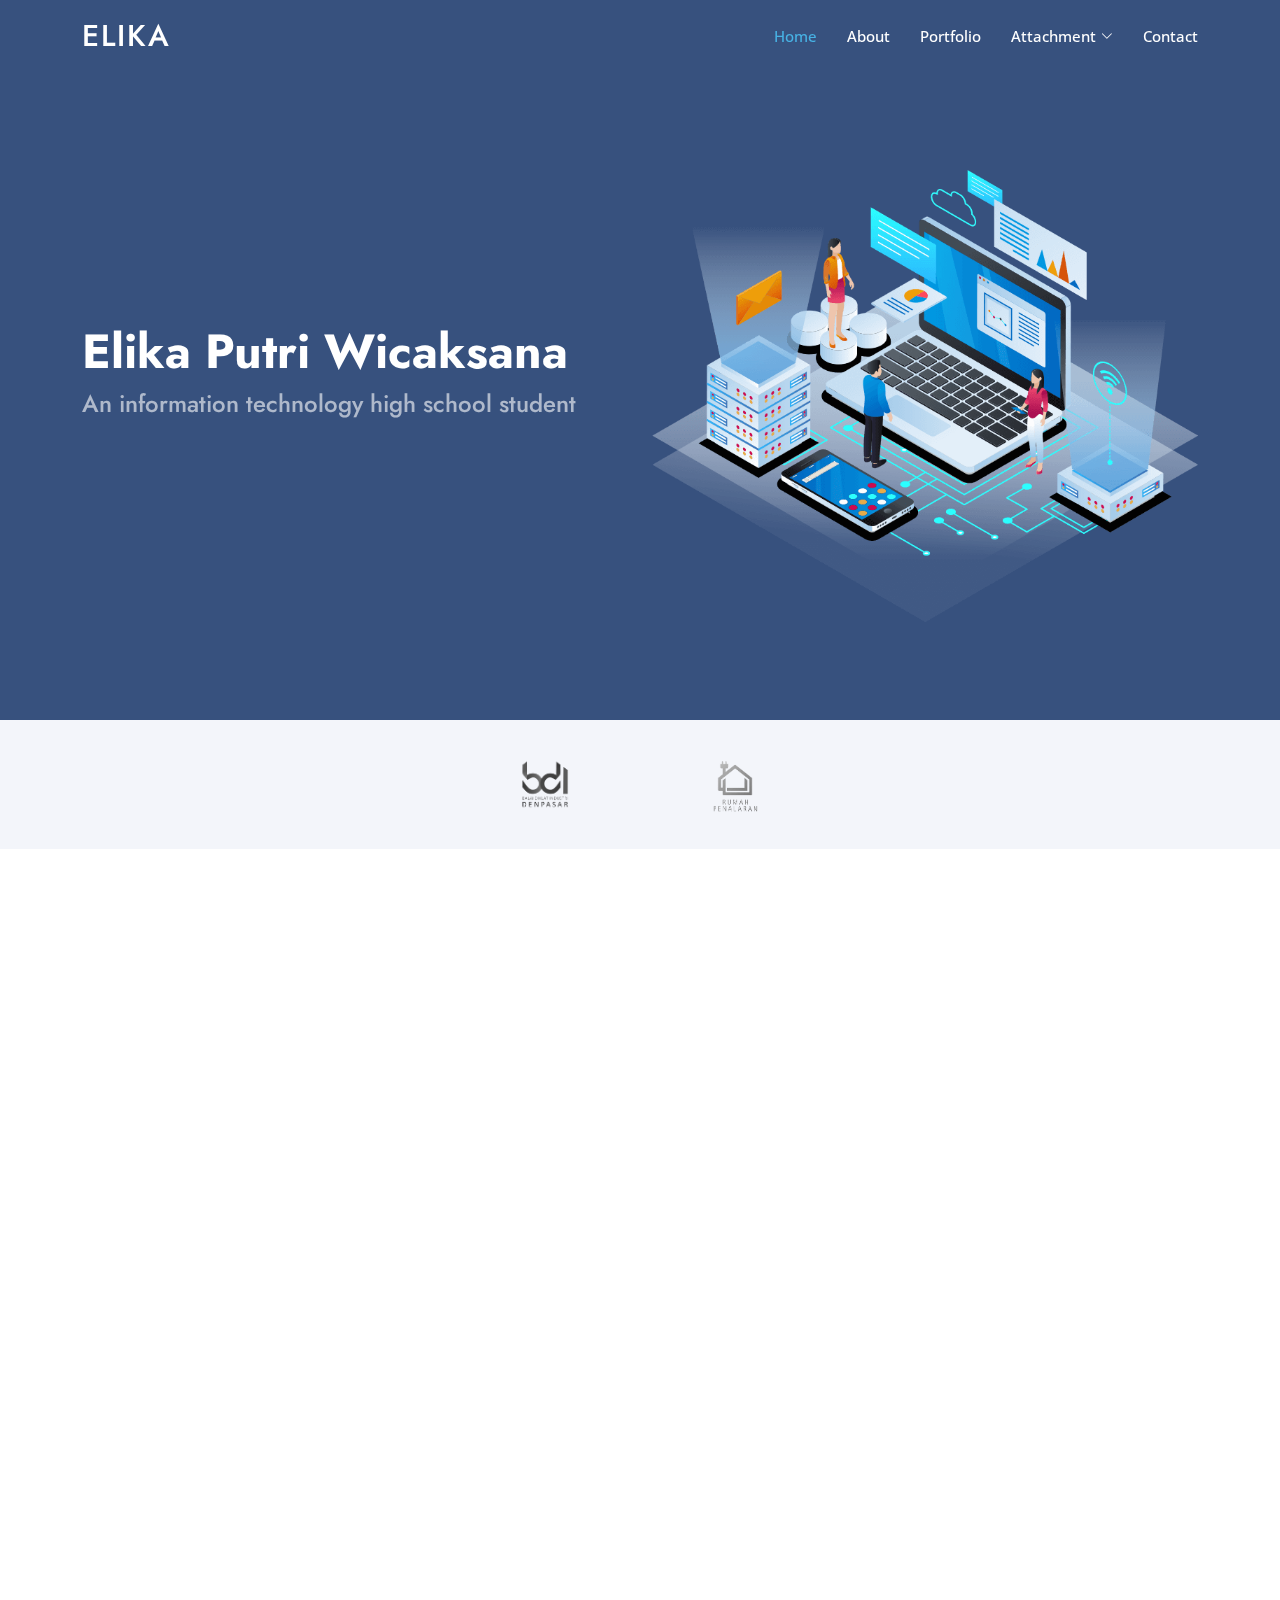
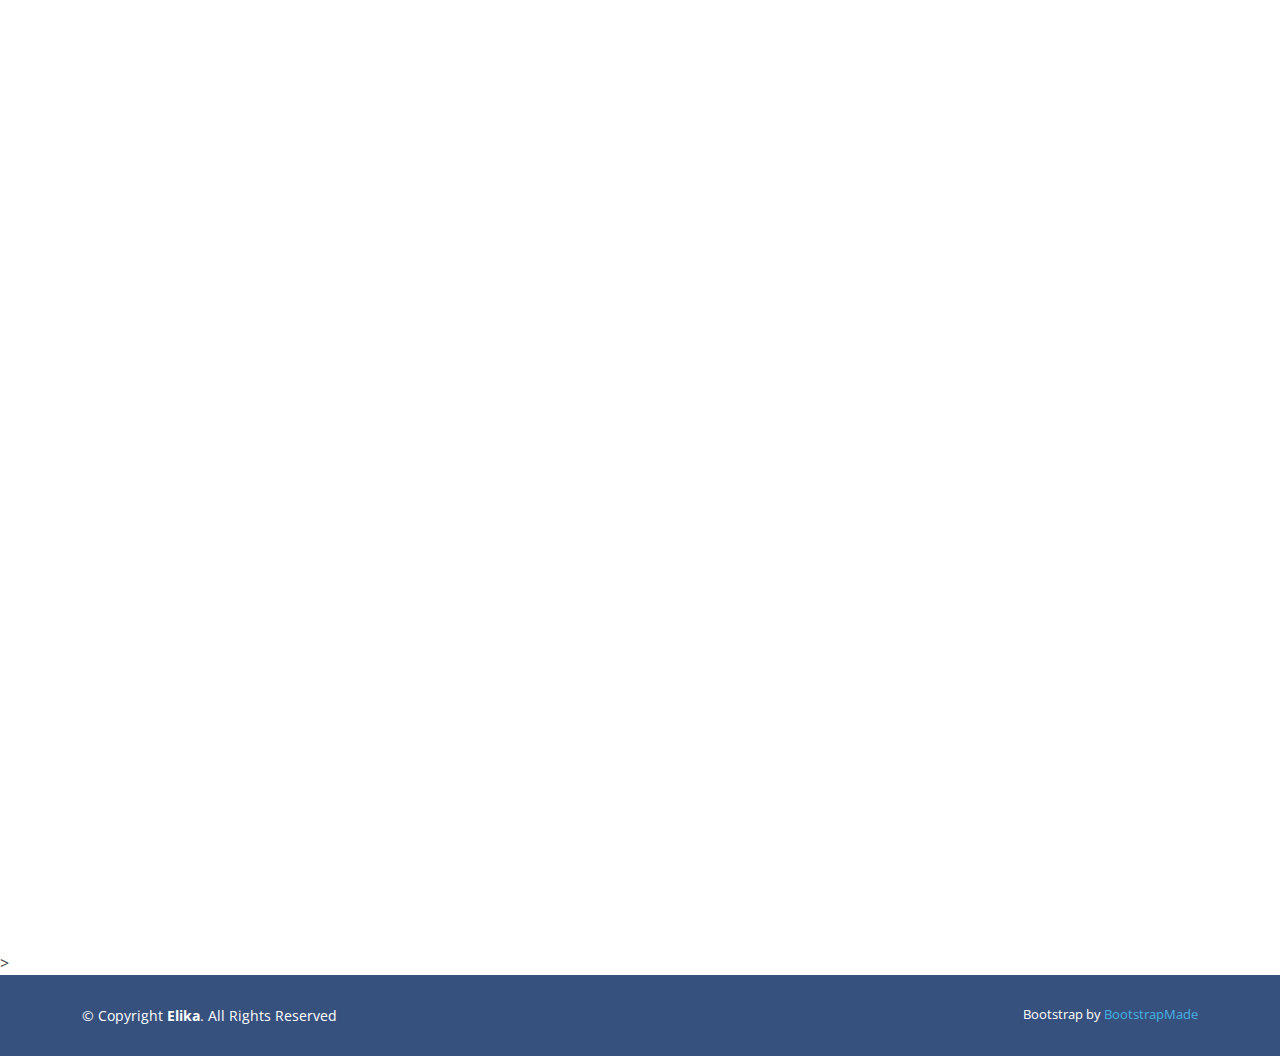
<file: index.html>
<!DOCTYPE html>
<html lang="en">
<head>
    <meta charset="utf-8">
    <meta content="width=device-width, initial-scale=1.0" name="viewport">

    <title>Presentasi Prakrin | Elika</title>
    <meta content="" name="description">
    <meta content="" name="keywords">

    <!-- Favicons -->
    <link href="Arsha/" rel="icon">
    <link href="Arsha/assets/img/apple-touch-icon.png" rel="apple-touch-icon">

    <!-- Google Fonts -->
    <link href="https://fonts.googleapis.com/css?family=Open+Sans:300,300i,400,400i,600,600i,700,700i|Jost:300,300i,400,400i,500,500i,600,600i,700,700i|Poppins:300,300i,400,400i,500,500i,600,600i,700,700i" rel="stylesheet">

    <!-- Vendor CSS Files -->
    <link href="Arsha/assets/vendor/aos/aos.css" rel="stylesheet">
    <link href="Arsha/assets/vendor/bootstrap/css/bootstrap.min.css" rel="stylesheet">
    <link href="Arsha/assets/vendor/bootstrap-icons/bootstrap-icons.css" rel="stylesheet">
    <link href="Arsha/assets/vendor/boxicons/css/boxicons.min.css" rel="stylesheet">
    <link href="Arsha/assets/vendor/glightbox/css/glightbox.min.css" rel="stylesheet">
    <link href="Arsha/assets/vendor/remixicon/remixicon.css" rel="stylesheet">
    <link href="Arsha/assets/vendor/swiper/swiper-bundle.min.css" rel="stylesheet">

    <!-- Template Main CSS File -->
    <link href="Arsha/assets/css/style.css" rel="stylesheet">
</head>
<body>
    <header id="header" class="fixed-top ">
        <div class="container d-flex align-items-center">
            <h1 class="logo me-auto"><a href="index.html">Elika</a></h1>
            <nav id="navbar" class="navbar">
                <ul>
                    <li><a class="nav-link scrollto active" href="#hero">Home</a></li>
                    <li><a class="nav-link scrollto" href="#about">About</a></li>
                    <li><a class="nav-link scrollto" href="#portfolio">Portfolio</a></li>
                    <li class="dropdown"><a href="#"><span>Attachment</span> <i class="bi bi-chevron-down"></i></a>
                    <ul>
                        <li><a href="jurnal.html">Jurnal</a></li>
                        <li><a href="absensi.html">Absensi</a></li>
                        <li><a href="nilai.html">Nilai Kompetensi</a></li>
                        <li><a href="surat.html">Surat Balasan</a></li>
                        <li><a href="bimbingan.html">Form Bimbingan</a></li>
                        <li><a href="sertifikat.html">Sertifikat</a></li>
                    </ul>
                    </li>
                    <li><a class="nav-link scrollto" href="#contact">Contact</a></li>
                </ul>
                <i class="bi bi-list mobile-nav-toggle"></i>
            </nav>
        </div>
    </header>
    <section id="hero" class="d-flex align-items-center">
        <div class="container">
            <div class="row">
                <div class="col-lg-6 d-flex flex-column justify-content-center pt-4 pt-lg-0 order-2 order-lg-1" data-aos="fade-up" data-aos-delay="200">
                    <h1>Elika Putri Wicaksana</h1>
                    <h2>An information technology high school student</h2>
                </div>
                <div class="col-lg-6 order-1 order-lg-2 hero-img" data-aos="zoom-in" data-aos-delay="200">
                    <img src="img/hero-img.png" class="img-fluid animated" alt="">
                </div>
            </div>
        </div>
    </section>
    <main id="main">
        <section id="clients" class="clients section-bg">
            <div class="container">
                <div class="row align-items-center justify-content-center" data-aos="zoom-in">
                    <div class="col-lg-2 col-md-4 col-6 d-flex align-items-center justify-content-center">
                        <img src="img/company/BDIDPS.png" class="img-fluid" alt="">
                    </div>
                    <div class="col-lg-2 col-md-4 col-6 d-flex align-items-center justify-content-center">
                        <img src="img/company/rumahpenalaran.png" class="img-fluid" alt="">
                    </div>
                </div>
            </div>
        </section>
        <section id="about" class="about">
            <div class="container" data-aos="fade-up">
                <div class="section-title">
                    <h2>Introduction</h2>
                </div>
                <div class="row content align-items-center justify-content-center team">
                    <div class="col-lg-7 col-md-6">
                        <div class="member d-flex align-items-start" data-aos="zoom-in" data-aos-delay="100">
                        <div class="pic"><img src="img/team/profile.jpg" class="img-fluid" alt=""></div>
                        <div class="member-info">
                            <h4>Elika Putri Wicaksana</h4>
                            <span>High School Student</span>
                            <p>Saya Elika dari kelas XI RPL 1 dengan NIS 5762. Website ini saya buat untuk kepentingan ujian prakrin yang dimana saya akan mempresentasikan mengenai laporan prakrin saya pada website ini.</p>
                        </div>
                        </div>
                    </div>
                </div>
            </div>
        </section>
        <section id="portfolio" class="portfolio">
            <div class="container" data-aos="fade-up">
                <div class="section-title">
                    <h2>Portfolio</h2>
                    <p>Project serta tugas yang dikerjakan selama masa prakrin di Rumah Penalaran</p>
                </div>
                <ul id="portfolio-flters" class="d-flex justify-content-center" data-aos="fade-up" data-aos-delay="100">
                    <li data-filter="*" class="filter-active">All</li>
                    <li data-filter=".filter-web">Website</li>
                    <li data-filter=".filter-app">WordPress</li>
                </ul>
                <div class="row portfolio-container" data-aos="fade-up" data-aos-delay="200">
                    <div class="col-lg-4 col-md-6 portfolio-item filter-app">
                        <div class="portfolio-img"><img src="img/portfolio/wp-karir.jpg" class="img-fluid" alt=""></div>
                        <div class="portfolio-info">
                            <h4>Website Career Rumah Penalaran</h4>
                            <p>WordPress</p>
                            <a href="img/portfolio/wp-karir.jpg" data-gallery="portfolioGallery" class="portfolio-lightbox preview-link" title="Website Career Rumah Penalaran"><i class="bx bx-plus"></i></a>
                            <a href="https://career.rumahpenalaran.com" target="_blank" class="details-link" title="More Details"><i class="bx bx-link"></i></a>
                        </div>
                    </div>
                    <div class="col-lg-4 col-md-6 portfolio-item filter-web">
                        <div class="portfolio-img"><img src="img/portfolio/web-blog.jpg" class="img-fluid" alt=""></div>
                        <div class="portfolio-info">
                            <h4>Website Blog Laravel</h4>
                            <p>Website</p>
                            <a href="img/portfolio/web-blog.jpg" data-gallery="portfolioGallery" class="portfolio-lightbox preview-link" title="Website Blog Laravel"><i class="bx bx-plus"></i></a>
                            <a href="#" class="details-link" title="More Details"><i class="bx bx-link"></i></a>
                        </div>
                    </div>
                    <div class="col-lg-4 col-md-6 portfolio-item filter-web">
                        <div class="portfolio-img"><img src="img/portfolio/web-pizza.jpg" class="img-fluid" alt=""></div>
                        <div class="portfolio-info">
                            <h4>Aplikasi Pemesanan Pizza</h4>
                            <p>Website</p>
                            <a href="img/portfolio/web-pizza.jpg" data-gallery="portfolioGallery" class="portfolio-lightbox preview-link" title="Aplikasi Pemesanan Pizza"><i class="bx bx-plus"></i></a>
                            <a href="https://elikawicaksana.github.io/pizza-application/" target="_blank" class="details-link" title="More Details"><i class="bx bx-link"></i></a>
                        </div>
                    </div>
                    <div class="col-lg-4 col-md-6 portfolio-item filter-app">
                        <div class="portfolio-img"><img src="img/portfolio/wp-xendit.jpg" class="img-fluid" alt=""></div>
                        <div class="portfolio-info">
                            <h4>Payment Gateaway Xendit</h4>
                            <p>WordPress</p>
                            <a href="img/portfolio/wp-xendit.jpg" data-gallery="portfolioGallery" class="portfolio-lightbox preview-link" title="Payment Gateaway Xendit"><i class="bx bx-plus"></i></a>
                            <a href="https://dashboard.xendit.co/home" target="_blank" class="details-link" title="More Details"><i class="bx bx-link"></i></a>
                        </div>
                    </div>
                </div>
            </div>
        </section>
        <section id="contact" class="contact">
            <div class="container" data-aos="fade-up">
                <div class="section-title">
                    <h2>Contact</h2>
                </div>
                <div class="row align-items-center justify-content-center">
                    <div class="col-lg-5 d-flex">
                        <div class="info">
                            <div class="address">
                                <i class="bi bi-geo-alt"></i>
                                <h4>Location:</h4>
                                <p>Denpasar Timur</p>
                            </div>
                            <div class="email">
                                <i class="bi bi-envelope"></i>
                                <h4>Email:</h4>
                                <p>elikaputri888@gmail.com</p>
                            </div>
                            <div class="phone">
                                <i class="bi bi-phone"></i>
                                <h4>Call:</h4>
                                <p>085776091830</p>
                            </div>
                        </div>
                    </div>
                </div>
            </div>
        </section>>
    </main>
    <footer id="footer">
        <div class="container footer-bottom clearfix">
        <div class="copyright">
            &copy; Copyright <strong><span>Elika</span></strong>. All Rights Reserved
        </div>
        <div class="credits">
            Bootstrap by <a href="https://bootstrapmade.com/">BootstrapMade</a>
        </div>
        </div>
    </footer>
    <div id="preloader"></div>
    <a href="#" class="back-to-top d-flex align-items-center justify-content-center"><i class="bi bi-arrow-up-short"></i></a>
    
    <!-- Vendor JS Files -->
    <script src="Arsha/assets/vendor/aos/aos.js"></script>
    <script src="Arsha/assets/vendor/bootstrap/js/bootstrap.bundle.min.js"></script>
    <script src="Arsha/assets/vendor/glightbox/js/glightbox.min.js"></script>
    <script src="Arsha/assets/vendor/isotope-layout/isotope.pkgd.min.js"></script>
    <script src="Arsha/assets/vendor/swiper/swiper-bundle.min.js"></script>
    <script src="Arsha/assets/vendor/waypoints/noframework.waypoints.js"></script>
    <script src="Arsha/assets/vendor/php-email-form/validate.js"></script>

    <!-- Template Main JS File -->
    <script src="Arsha/assets/js/main.js"></script>
</body>
</html>
</file>
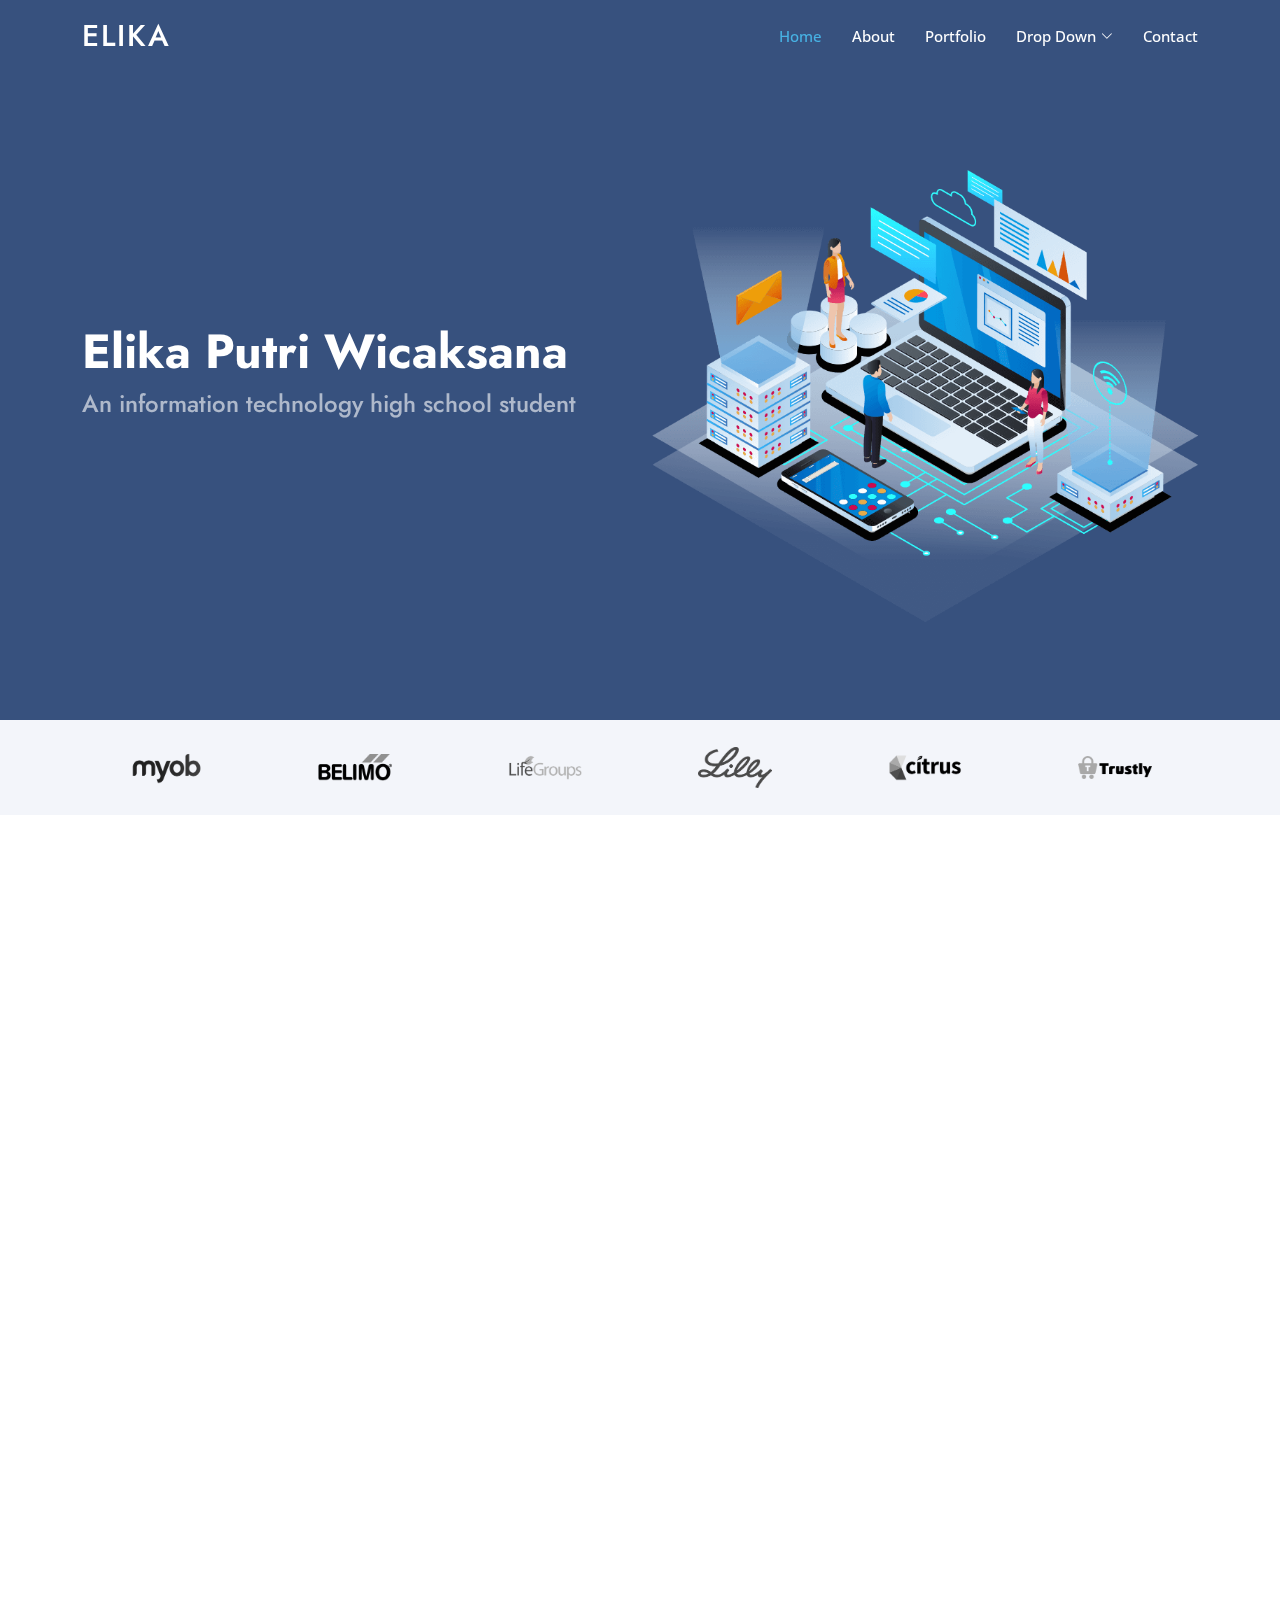
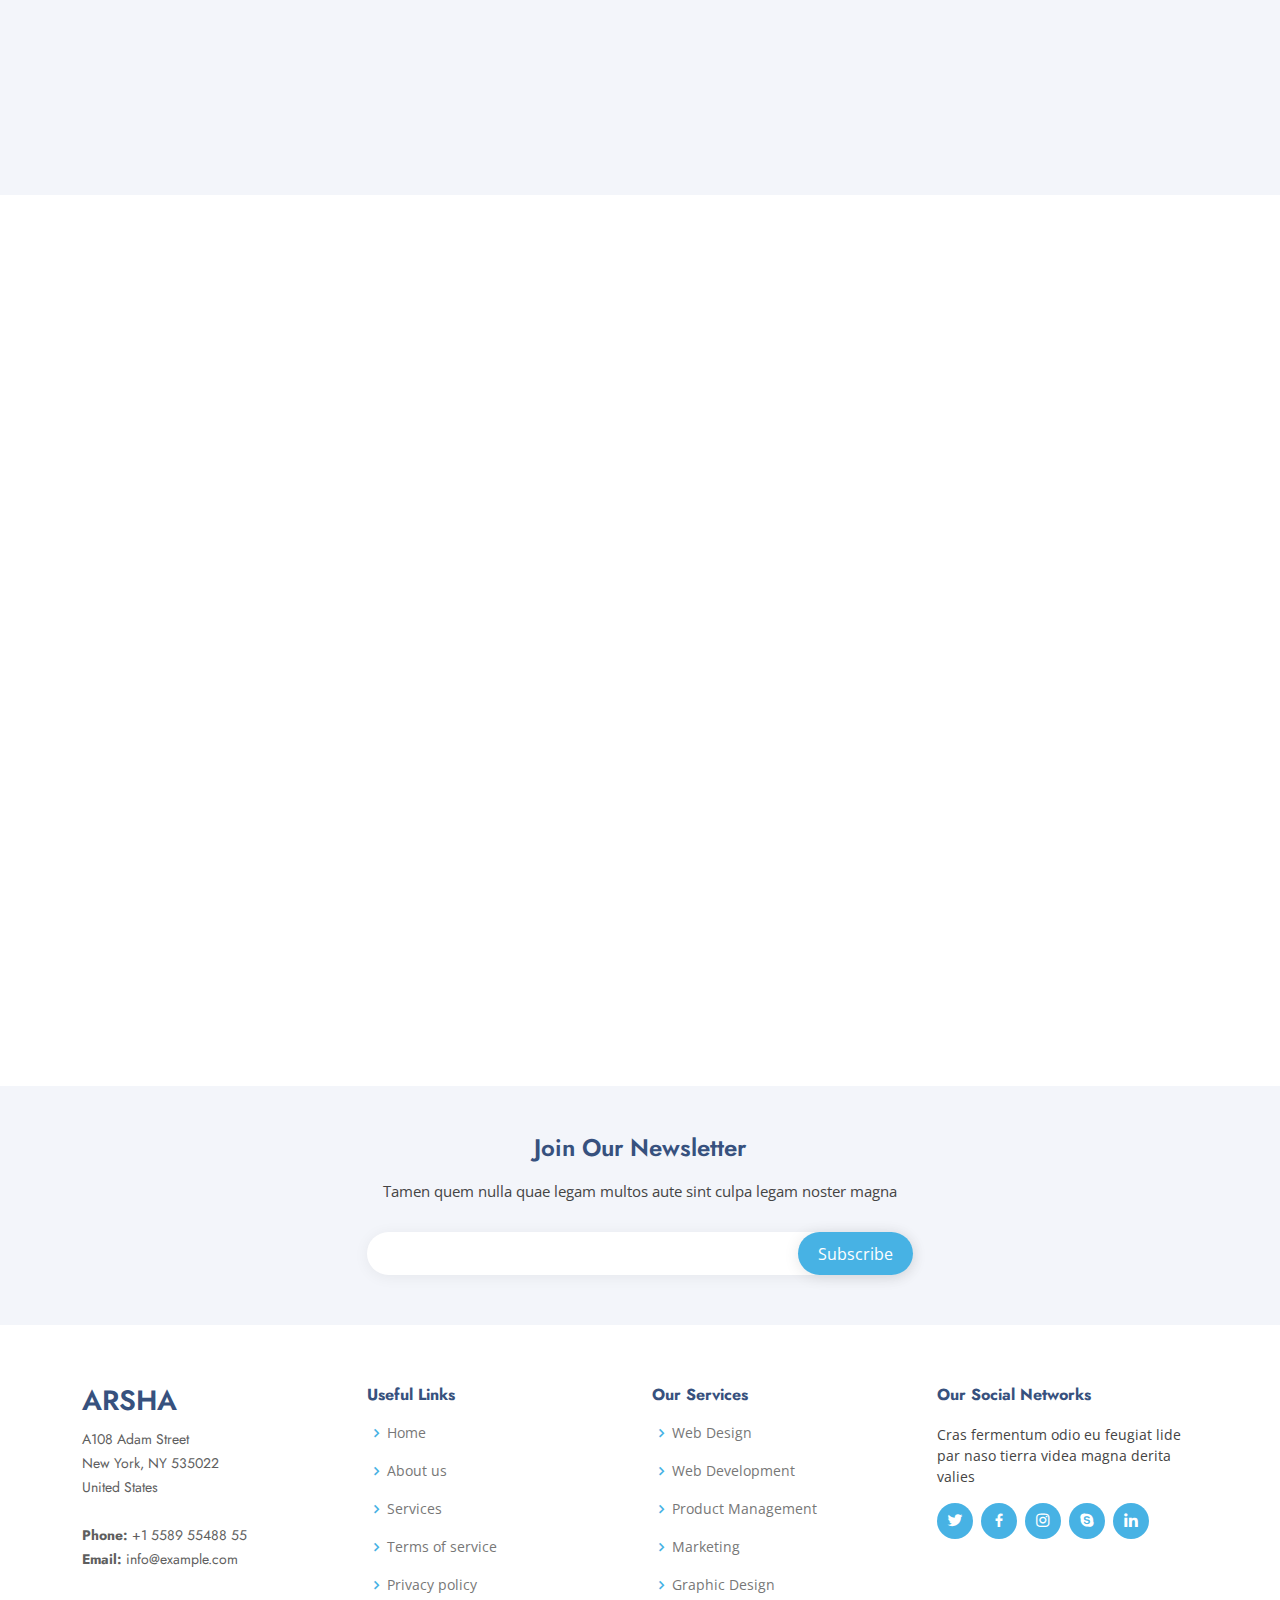
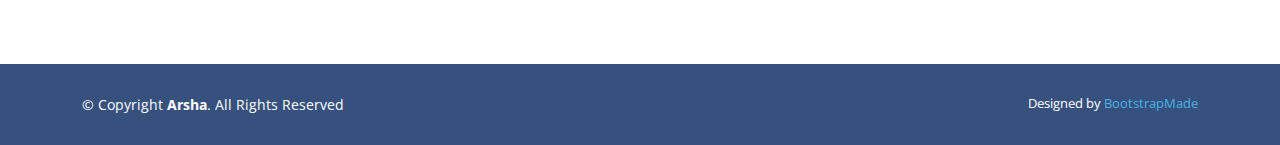
<file: Arsha/index.html>
<!DOCTYPE html>
<html lang="en">

<head>
  <meta charset="utf-8">
  <meta content="width=device-width, initial-scale=1.0" name="viewport">

  <title>Arsha Bootstrap Template - Index</title>
  <meta content="" name="description">
  <meta content="" name="keywords">

  <!-- Favicons -->
  <link href="assets/img/favicon.png" rel="icon">
  <link href="assets/img/apple-touch-icon.png" rel="apple-touch-icon">

  <!-- Google Fonts -->
  <link href="https://fonts.googleapis.com/css?family=Open+Sans:300,300i,400,400i,600,600i,700,700i|Jost:300,300i,400,400i,500,500i,600,600i,700,700i|Poppins:300,300i,400,400i,500,500i,600,600i,700,700i" rel="stylesheet">

  <!-- Vendor CSS Files -->
  <link href="assets/vendor/aos/aos.css" rel="stylesheet">
  <link href="assets/vendor/bootstrap/css/bootstrap.min.css" rel="stylesheet">
  <link href="assets/vendor/bootstrap-icons/bootstrap-icons.css" rel="stylesheet">
  <link href="assets/vendor/boxicons/css/boxicons.min.css" rel="stylesheet">
  <link href="assets/vendor/glightbox/css/glightbox.min.css" rel="stylesheet">
  <link href="assets/vendor/remixicon/remixicon.css" rel="stylesheet">
  <link href="assets/vendor/swiper/swiper-bundle.min.css" rel="stylesheet">

  <!-- Template Main CSS File -->
  <link href="assets/css/style.css" rel="stylesheet">
</head>

<body>
  <!-- ======= Header ======= -->
  <header id="header" class="fixed-top ">
    <div class="container d-flex align-items-center">
      <h1 class="logo me-auto"><a href="index.html">Elika</a></h1>
      <!-- Uncomment below if you prefer to use an image logo -->
      <!-- <a href="index.html" class="logo me-auto"><img src="assets/img/logo.png" alt="" class="img-fluid"></a>-->
      <nav id="navbar" class="navbar">
        <ul>
          <li><a class="nav-link scrollto active" href="#hero">Home</a></li>
          <li><a class="nav-link scrollto" href="#about">About</a></li>
          <li><a class="nav-link   scrollto" href="#portfolio">Portfolio</a></li>
          <li class="dropdown"><a href="#"><span>Drop Down</span> <i class="bi bi-chevron-down"></i></a>
            <ul>
              <li><a href="#">Drop Down 1</a></li>
              <li><a href="#">Drop Down 3</a></li>
              <li><a href="#">Drop Down 4</a></li>
            </ul>
          </li>
          <li><a class="nav-link scrollto" href="#contact">Contact</a></li>
        </ul>
        <i class="bi bi-list mobile-nav-toggle"></i>
      </nav><!-- .navbar -->
    </div>
  </header><!-- End Header -->

  <!-- ======= Hero Section ======= -->
  <section id="hero" class="d-flex align-items-center">
    <div class="container">
      <div class="row">
        <div class="col-lg-6 d-flex flex-column justify-content-center pt-4 pt-lg-0 order-2 order-lg-1" data-aos="fade-up" data-aos-delay="200">
          <h1>Elika Putri Wicaksana</h1>
          <h2>An information technology high school student</h2>
        </div>
        <div class="col-lg-6 order-1 order-lg-2 hero-img" data-aos="zoom-in" data-aos-delay="200">
          <img src="assets/img/hero-img.png" class="img-fluid animated" alt="">
        </div>
      </div>
    </div>
  </section><!-- End Hero -->

  <main id="main">

    <!-- ======= Clients Section ======= -->
    <section id="clients" class="clients section-bg">
      <div class="container">

        <div class="row" data-aos="zoom-in">

          <div class="col-lg-2 col-md-4 col-6 d-flex align-items-center justify-content-center">
            <img src="assets/img/clients/client-1.png" class="img-fluid" alt="">
          </div>

          <div class="col-lg-2 col-md-4 col-6 d-flex align-items-center justify-content-center">
            <img src="assets/img/clients/client-2.png" class="img-fluid" alt="">
          </div>

          <div class="col-lg-2 col-md-4 col-6 d-flex align-items-center justify-content-center">
            <img src="assets/img/clients/client-3.png" class="img-fluid" alt="">
          </div>

          <div class="col-lg-2 col-md-4 col-6 d-flex align-items-center justify-content-center">
            <img src="assets/img/clients/client-4.png" class="img-fluid" alt="">
          </div>

          <div class="col-lg-2 col-md-4 col-6 d-flex align-items-center justify-content-center">
            <img src="assets/img/clients/client-5.png" class="img-fluid" alt="">
          </div>

          <div class="col-lg-2 col-md-4 col-6 d-flex align-items-center justify-content-center">
            <img src="assets/img/clients/client-6.png" class="img-fluid" alt="">
          </div>

        </div>

      </div>
    </section><!-- End Cliens Section -->

    <!-- ======= About Us Section ======= -->
    <section id="about" class="about">
      <div class="container" data-aos="fade-up">
        <div class="section-title">
          <h2>About Us</h2>
        </div>
        <div class="row content">
          <div class="col-lg-6">
            <p>
              Lorem ipsum dolor sit amet, consectetur adipiscing elit, sed do eiusmod tempor incididunt ut labore et dolore
              magna aliqua.
            </p>
            <ul>
              <li><i class="ri-check-double-line"></i> Ullamco laboris nisi ut aliquip ex ea commodo consequat</li>
              <li><i class="ri-check-double-line"></i> Duis aute irure dolor in reprehenderit in voluptate velit</li>
              <li><i class="ri-check-double-line"></i> Ullamco laboris nisi ut aliquip ex ea commodo consequat</li>
            </ul>
          </div>
          <div class="col-lg-6 pt-4 pt-lg-0">
            <p>
              Ullamco laboris nisi ut aliquip ex ea commodo consequat. Duis aute irure dolor in reprehenderit in voluptate
              velit esse cillum dolore eu fugiat nulla pariatur. Excepteur sint occaecat cupidatat non proident, sunt in
              culpa qui officia deserunt mollit anim id est laborum.
            </p>
            <a href="#" class="btn-learn-more">Learn More</a>
          </div>
        </div>
      </div>
    </section><!-- End About Us Section -->

    <!-- ======= Portfolio Section ======= -->
    <section id="portfolio" class="portfolio">
      <div class="container" data-aos="fade-up">

        <div class="section-title">
          <h2>Portfolio</h2>
          <p>Magnam dolores commodi suscipit. Necessitatibus eius consequatur ex aliquid fuga eum quidem. Sit sint consectetur velit. Quisquam quos quisquam cupiditate. Et nemo qui impedit suscipit alias ea. Quia fugiat sit in iste officiis commodi quidem hic quas.</p>
        </div>

        <ul id="portfolio-flters" class="d-flex justify-content-center" data-aos="fade-up" data-aos-delay="100">
          <li data-filter="*" class="filter-active">All</li>
          <li data-filter=".filter-app">App</li>
          <li data-filter=".filter-card">Card</li>
          <li data-filter=".filter-web">Web</li>
        </ul>

        <div class="row portfolio-container" data-aos="fade-up" data-aos-delay="200">

          <div class="col-lg-4 col-md-6 portfolio-item filter-app">
            <div class="portfolio-img"><img src="assets/img/portfolio/portfolio-1.jpg" class="img-fluid" alt=""></div>
            <div class="portfolio-info">
              <h4>App 1</h4>
              <p>App</p>
              <a href="assets/img/portfolio/portfolio-1.jpg" data-gallery="portfolioGallery" class="portfolio-lightbox preview-link" title="App 1"><i class="bx bx-plus"></i></a>
              <a href="portfolio-details.html" class="details-link" title="More Details"><i class="bx bx-link"></i></a>
            </div>
          </div>

          <div class="col-lg-4 col-md-6 portfolio-item filter-web">
            <div class="portfolio-img"><img src="assets/img/portfolio/portfolio-2.jpg" class="img-fluid" alt=""></div>
            <div class="portfolio-info">
              <h4>Web 3</h4>
              <p>Web</p>
              <a href="assets/img/portfolio/portfolio-2.jpg" data-gallery="portfolioGallery" class="portfolio-lightbox preview-link" title="Web 3"><i class="bx bx-plus"></i></a>
              <a href="portfolio-details.html" class="details-link" title="More Details"><i class="bx bx-link"></i></a>
            </div>
          </div>

          <div class="col-lg-4 col-md-6 portfolio-item filter-app">
            <div class="portfolio-img"><img src="assets/img/portfolio/portfolio-3.jpg" class="img-fluid" alt=""></div>
            <div class="portfolio-info">
              <h4>App 2</h4>
              <p>App</p>
              <a href="assets/img/portfolio/portfolio-3.jpg" data-gallery="portfolioGallery" class="portfolio-lightbox preview-link" title="App 2"><i class="bx bx-plus"></i></a>
              <a href="portfolio-details.html" class="details-link" title="More Details"><i class="bx bx-link"></i></a>
            </div>
          </div>

          <div class="col-lg-4 col-md-6 portfolio-item filter-card">
            <div class="portfolio-img"><img src="assets/img/portfolio/portfolio-4.jpg" class="img-fluid" alt=""></div>
            <div class="portfolio-info">
              <h4>Card 2</h4>
              <p>Card</p>
              <a href="assets/img/portfolio/portfolio-4.jpg" data-gallery="portfolioGallery" class="portfolio-lightbox preview-link" title="Card 2"><i class="bx bx-plus"></i></a>
              <a href="portfolio-details.html" class="details-link" title="More Details"><i class="bx bx-link"></i></a>
            </div>
          </div>

          <div class="col-lg-4 col-md-6 portfolio-item filter-web">
            <div class="portfolio-img"><img src="assets/img/portfolio/portfolio-5.jpg" class="img-fluid" alt=""></div>
            <div class="portfolio-info">
              <h4>Web 2</h4>
              <p>Web</p>
              <a href="assets/img/portfolio/portfolio-5.jpg" data-gallery="portfolioGallery" class="portfolio-lightbox preview-link" title="Web 2"><i class="bx bx-plus"></i></a>
              <a href="portfolio-details.html" class="details-link" title="More Details"><i class="bx bx-link"></i></a>
            </div>
          </div>

          <div class="col-lg-4 col-md-6 portfolio-item filter-app">
            <div class="portfolio-img"><img src="assets/img/portfolio/portfolio-6.jpg" class="img-fluid" alt=""></div>
            <div class="portfolio-info">
              <h4>App 3</h4>
              <p>App</p>
              <a href="assets/img/portfolio/portfolio-6.jpg" data-gallery="portfolioGallery" class="portfolio-lightbox preview-link" title="App 3"><i class="bx bx-plus"></i></a>
              <a href="portfolio-details.html" class="details-link" title="More Details"><i class="bx bx-link"></i></a>
            </div>
          </div>

          <div class="col-lg-4 col-md-6 portfolio-item filter-card">
            <div class="portfolio-img"><img src="assets/img/portfolio/portfolio-7.jpg" class="img-fluid" alt=""></div>
            <div class="portfolio-info">
              <h4>Card 1</h4>
              <p>Card</p>
              <a href="assets/img/portfolio/portfolio-7.jpg" data-gallery="portfolioGallery" class="portfolio-lightbox preview-link" title="Card 1"><i class="bx bx-plus"></i></a>
              <a href="portfolio-details.html" class="details-link" title="More Details"><i class="bx bx-link"></i></a>
            </div>
          </div>

          <div class="col-lg-4 col-md-6 portfolio-item filter-card">
            <div class="portfolio-img"><img src="assets/img/portfolio/portfolio-8.jpg" class="img-fluid" alt=""></div>
            <div class="portfolio-info">
              <h4>Card 3</h4>
              <p>Card</p>
              <a href="assets/img/portfolio/portfolio-8.jpg" data-gallery="portfolioGallery" class="portfolio-lightbox preview-link" title="Card 3"><i class="bx bx-plus"></i></a>
              <a href="portfolio-details.html" class="details-link" title="More Details"><i class="bx bx-link"></i></a>
            </div>
          </div>

          <div class="col-lg-4 col-md-6 portfolio-item filter-web">
            <div class="portfolio-img"><img src="assets/img/portfolio/portfolio-9.jpg" class="img-fluid" alt=""></div>
            <div class="portfolio-info">
              <h4>Web 3</h4>
              <p>Web</p>
              <a href="assets/img/portfolio/portfolio-9.jpg" data-gallery="portfolioGallery" class="portfolio-lightbox preview-link" title="Web 3"><i class="bx bx-plus"></i></a>
              <a href="portfolio-details.html" class="details-link" title="More Details"><i class="bx bx-link"></i></a>
            </div>
          </div>

        </div>

      </div>
    </section><!-- End Portfolio Section -->

    <!-- ======= Team Section ======= -->
    <section id="team" class="team section-bg">
      <div class="container" data-aos="fade-up">

        <div class="section-title">
          <h2>Team</h2>
          <p>Magnam dolores commodi suscipit. Necessitatibus eius consequatur ex aliquid fuga eum quidem. Sit sint consectetur velit. Quisquam quos quisquam cupiditate. Et nemo qui impedit suscipit alias ea. Quia fugiat sit in iste officiis commodi quidem hic quas.</p>
        </div>

        <div class="row">

          <div class="col-lg-6">
            <div class="member d-flex align-items-start" data-aos="zoom-in" data-aos-delay="100">
              <div class="pic"><img src="assets/img/team/team-1.jpg" class="img-fluid" alt=""></div>
              <div class="member-info">
                <h4>Walter White</h4>
                <span>Chief Executive Officer</span>
                <p>Explicabo voluptatem mollitia et repellat qui dolorum quasi</p>
                <div class="social">
                  <a href=""><i class="ri-twitter-fill"></i></a>
                  <a href=""><i class="ri-facebook-fill"></i></a>
                  <a href=""><i class="ri-instagram-fill"></i></a>
                  <a href=""> <i class="ri-linkedin-box-fill"></i> </a>
                </div>
              </div>
            </div>
          </div>

          <div class="col-lg-6 mt-4 mt-lg-0">
            <div class="member d-flex align-items-start" data-aos="zoom-in" data-aos-delay="200">
              <div class="pic"><img src="assets/img/team/team-2.jpg" class="img-fluid" alt=""></div>
              <div class="member-info">
                <h4>Sarah Jhonson</h4>
                <span>Product Manager</span>
                <p>Aut maiores voluptates amet et quis praesentium qui senda para</p>
                <div class="social">
                  <a href=""><i class="ri-twitter-fill"></i></a>
                  <a href=""><i class="ri-facebook-fill"></i></a>
                  <a href=""><i class="ri-instagram-fill"></i></a>
                  <a href=""> <i class="ri-linkedin-box-fill"></i> </a>
                </div>
              </div>
            </div>
          </div>

          <div class="col-lg-6 mt-4">
            <div class="member d-flex align-items-start" data-aos="zoom-in" data-aos-delay="300">
              <div class="pic"><img src="assets/img/team/team-3.jpg" class="img-fluid" alt=""></div>
              <div class="member-info">
                <h4>William Anderson</h4>
                <span>CTO</span>
                <p>Quisquam facilis cum velit laborum corrupti fuga rerum quia</p>
                <div class="social">
                  <a href=""><i class="ri-twitter-fill"></i></a>
                  <a href=""><i class="ri-facebook-fill"></i></a>
                  <a href=""><i class="ri-instagram-fill"></i></a>
                  <a href=""> <i class="ri-linkedin-box-fill"></i> </a>
                </div>
              </div>
            </div>
          </div>

          <div class="col-lg-6 mt-4">
            <div class="member d-flex align-items-start" data-aos="zoom-in" data-aos-delay="400">
              <div class="pic"><img src="assets/img/team/team-4.jpg" class="img-fluid" alt=""></div>
              <div class="member-info">
                <h4>Amanda Jepson</h4>
                <span>Accountant</span>
                <p>Dolorum tempora officiis odit laborum officiis et et accusamus</p>
                <div class="social">
                  <a href=""><i class="ri-twitter-fill"></i></a>
                  <a href=""><i class="ri-facebook-fill"></i></a>
                  <a href=""><i class="ri-instagram-fill"></i></a>
                  <a href=""> <i class="ri-linkedin-box-fill"></i> </a>
                </div>
              </div>
            </div>
          </div>

        </div>

      </div>
    </section><!-- End Team Section -->

    <!-- ======= Contact Section ======= -->
    <section id="contact" class="contact">
      <div class="container" data-aos="fade-up">

        <div class="section-title">
          <h2>Contact</h2>
          <p>Magnam dolores commodi suscipit. Necessitatibus eius consequatur ex aliquid fuga eum quidem. Sit sint consectetur velit. Quisquam quos quisquam cupiditate. Et nemo qui impedit suscipit alias ea. Quia fugiat sit in iste officiis commodi quidem hic quas.</p>
        </div>

        <div class="row">

          <div class="col-lg-5 d-flex align-items-stretch">
            <div class="info">
              <div class="address">
                <i class="bi bi-geo-alt"></i>
                <h4>Location:</h4>
                <p>A108 Adam Street, New York, NY 535022</p>
              </div>

              <div class="email">
                <i class="bi bi-envelope"></i>
                <h4>Email:</h4>
                <p>info@example.com</p>
              </div>

              <div class="phone">
                <i class="bi bi-phone"></i>
                <h4>Call:</h4>
                <p>+1 5589 55488 55s</p>
              </div>

              <iframe src="https://www.google.com/maps/embed?pb=!1m14!1m8!1m3!1d12097.433213460943!2d-74.0062269!3d40.7101282!3m2!1i1024!2i768!4f13.1!3m3!1m2!1s0x0%3A0xb89d1fe6bc499443!2sDowntown+Conference+Center!5e0!3m2!1smk!2sbg!4v1539943755621" frameborder="0" style="border:0; width: 100%; height: 290px;" allowfullscreen></iframe>
            </div>

          </div>

          <div class="col-lg-7 mt-5 mt-lg-0 d-flex align-items-stretch">
            <form action="forms/contact.php" method="post" role="form" class="php-email-form">
              <div class="row">
                <div class="form-group col-md-6">
                  <label for="name">Your Name</label>
                  <input type="text" name="name" class="form-control" id="name" required>
                </div>
                <div class="form-group col-md-6">
                  <label for="name">Your Email</label>
                  <input type="email" class="form-control" name="email" id="email" required>
                </div>
              </div>
              <div class="form-group">
                <label for="name">Subject</label>
                <input type="text" class="form-control" name="subject" id="subject" required>
              </div>
              <div class="form-group">
                <label for="name">Message</label>
                <textarea class="form-control" name="message" rows="10" required></textarea>
              </div>
              <div class="my-3">
                <div class="loading">Loading</div>
                <div class="error-message"></div>
                <div class="sent-message">Your message has been sent. Thank you!</div>
              </div>
              <div class="text-center"><button type="submit">Send Message</button></div>
            </form>
          </div>

        </div>

      </div>
    </section><!-- End Contact Section -->

  </main><!-- End #main -->

  <!-- ======= Footer ======= -->
  <footer id="footer">

    <div class="footer-newsletter">
      <div class="container">
        <div class="row justify-content-center">
          <div class="col-lg-6">
            <h4>Join Our Newsletter</h4>
            <p>Tamen quem nulla quae legam multos aute sint culpa legam noster magna</p>
            <form action="" method="post">
              <input type="email" name="email"><input type="submit" value="Subscribe">
            </form>
          </div>
        </div>
      </div>
    </div>

    <div class="footer-top">
      <div class="container">
        <div class="row">

          <div class="col-lg-3 col-md-6 footer-contact">
            <h3>Arsha</h3>
            <p>
              A108 Adam Street <br>
              New York, NY 535022<br>
              United States <br><br>
              <strong>Phone:</strong> +1 5589 55488 55<br>
              <strong>Email:</strong> info@example.com<br>
            </p>
          </div>

          <div class="col-lg-3 col-md-6 footer-links">
            <h4>Useful Links</h4>
            <ul>
              <li><i class="bx bx-chevron-right"></i> <a href="#">Home</a></li>
              <li><i class="bx bx-chevron-right"></i> <a href="#">About us</a></li>
              <li><i class="bx bx-chevron-right"></i> <a href="#">Services</a></li>
              <li><i class="bx bx-chevron-right"></i> <a href="#">Terms of service</a></li>
              <li><i class="bx bx-chevron-right"></i> <a href="#">Privacy policy</a></li>
            </ul>
          </div>

          <div class="col-lg-3 col-md-6 footer-links">
            <h4>Our Services</h4>
            <ul>
              <li><i class="bx bx-chevron-right"></i> <a href="#">Web Design</a></li>
              <li><i class="bx bx-chevron-right"></i> <a href="#">Web Development</a></li>
              <li><i class="bx bx-chevron-right"></i> <a href="#">Product Management</a></li>
              <li><i class="bx bx-chevron-right"></i> <a href="#">Marketing</a></li>
              <li><i class="bx bx-chevron-right"></i> <a href="#">Graphic Design</a></li>
            </ul>
          </div>

          <div class="col-lg-3 col-md-6 footer-links">
            <h4>Our Social Networks</h4>
            <p>Cras fermentum odio eu feugiat lide par naso tierra videa magna derita valies</p>
            <div class="social-links mt-3">
              <a href="#" class="twitter"><i class="bx bxl-twitter"></i></a>
              <a href="#" class="facebook"><i class="bx bxl-facebook"></i></a>
              <a href="#" class="instagram"><i class="bx bxl-instagram"></i></a>
              <a href="#" class="google-plus"><i class="bx bxl-skype"></i></a>
              <a href="#" class="linkedin"><i class="bx bxl-linkedin"></i></a>
            </div>
          </div>

        </div>
      </div>
    </div>

    <div class="container footer-bottom clearfix">
      <div class="copyright">
        &copy; Copyright <strong><span>Arsha</span></strong>. All Rights Reserved
      </div>
      <div class="credits">
        <!-- All the links in the footer should remain intact. -->
        <!-- You can delete the links only if you purchased the pro version. -->
        <!-- Licensing information: https://bootstrapmade.com/license/ -->
        <!-- Purchase the pro version with working PHP/AJAX contact form: https://bootstrapmade.com/arsha-free-bootstrap-html-template-corporate/ -->
        Designed by <a href="https://bootstrapmade.com/">BootstrapMade</a>
      </div>
    </div>
  </footer><!-- End Footer -->

  <div id="preloader"></div>
  <a href="#" class="back-to-top d-flex align-items-center justify-content-center"><i class="bi bi-arrow-up-short"></i></a>

  <!-- Vendor JS Files -->
  <script src="assets/vendor/aos/aos.js"></script>
  <script src="assets/vendor/bootstrap/js/bootstrap.bundle.min.js"></script>
  <script src="assets/vendor/glightbox/js/glightbox.min.js"></script>
  <script src="assets/vendor/isotope-layout/isotope.pkgd.min.js"></script>
  <script src="assets/vendor/swiper/swiper-bundle.min.js"></script>
  <script src="assets/vendor/waypoints/noframework.waypoints.js"></script>
  <script src="assets/vendor/php-email-form/validate.js"></script>

  <!-- Template Main JS File -->
  <script src="assets/js/main.js"></script>

</body>

</html>
</file>
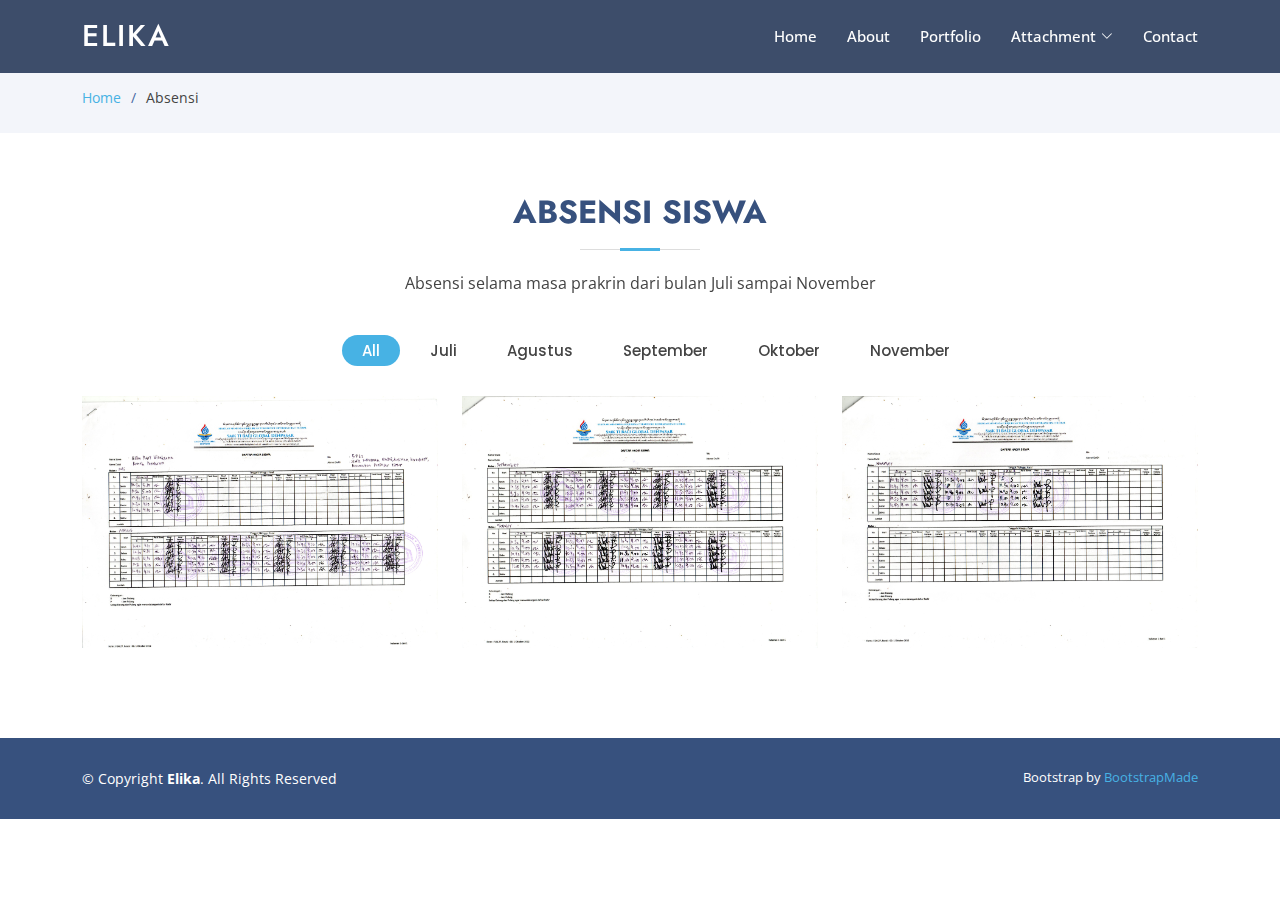
<file: absensi.html>
<!DOCTYPE html>
<html lang="en">
<head>
  <meta charset="utf-8">
  <meta content="width=device-width, initial-scale=1.0" name="viewport">

  <title>Presentasi Prakrin | Elika</title>
  <meta content="" name="description">
  <meta content="" name="keywords">

  <!-- Favicons -->
  <link href="Arsha/" rel="icon">
  <link href="Arsha/assets/img/apple-touch-icon.png" rel="apple-touch-icon">

  <!-- Google Fonts -->
  <link href="https://fonts.googleapis.com/css?family=Open+Sans:300,300i,400,400i,600,600i,700,700i|Jost:300,300i,400,400i,500,500i,600,600i,700,700i|Poppins:300,300i,400,400i,500,500i,600,600i,700,700i" rel="stylesheet">

  <!-- Vendor CSS Files -->
  <link href="Arsha/assets/vendor/aos/aos.css" rel="stylesheet">
  <link href="Arsha/assets/vendor/bootstrap/css/bootstrap.min.css" rel="stylesheet">
  <link href="Arsha/assets/vendor/bootstrap-icons/bootstrap-icons.css" rel="stylesheet">
  <link href="Arsha/assets/vendor/boxicons/css/boxicons.min.css" rel="stylesheet">
  <link href="Arsha/assets/vendor/glightbox/css/glightbox.min.css" rel="stylesheet">
  <link href="Arsha/assets/vendor/remixicon/remixicon.css" rel="stylesheet">
  <link href="Arsha/assets/vendor/swiper/swiper-bundle.min.css" rel="stylesheet">

  <!-- Template Main CSS File -->
  <link href="Arsha/assets/css/style.css" rel="stylesheet">
</head>
<body>
  <header id="header" class="fixed-top header-inner-pages">
    <div class="container d-flex align-items-center">
      <h1 class="logo me-auto"><a href="index.html">Elika</a></h1>
      <nav id="navbar" class="navbar">
        <ul>
          <li><a class="nav-link scrollto" href="index.html#hero">Home</a></li>
          <li><a class="nav-link scrollto" href="index.html#about">About</a></li>
          <li><a class="nav-link scrollto" href="index.html#portfolio">Portfolio</a></li>
          <li class="dropdown"><a href="#"><span>Attachment</span> <i class="bi bi-chevron-down"></i></a>
          <ul>
            <li><a href="jurnal.html">Jurnal</a></li>
            <li><a href="absensi.html">Absensi</a></li>
            <li><a href="nilai.html">Nilai Kompetensi</a></li>
            <li><a href="surat.html">Surat Balasan</a></li>
            <li><a href="bimbingan.html">Form Bimbingan</a></li>
            <li><a href="sertifikat.html">Sertifikat</a></li>
          </ul>
          </li>
          <li><a class="nav-link scrollto" href="index.html#contact">Contact</a></li>
        </ul>
        <i class="bi bi-list mobile-nav-toggle"></i>
      </nav>
    </div>
  </header>
  <main id="main">
    <section id="breadcrumbs" class="breadcrumbs">
      <div class="container">
        <ol>
          <li><a href="index.html">Home</a></li>
          <li>Absensi</li>
        </ol>
      </div>
    </section>
    <section class="portfolio inner-page">
      <div class="container" data-aos="fade-up">
        <div class="section-title">
          <h2>Absensi Siswa</h2>
          <p>Absensi selama masa prakrin dari bulan Juli sampai November</p>
        </div>
        <ul id="portfolio-flters" class="d-flex justify-content-center" data-aos="fade-up" data-aos-delay="100">
          <li data-filter="*" class="filter-active">All</li>
          <li data-filter=".filter-juli">Juli</li>
          <li data-filter=".filter-agus">Agustus</li>
          <li data-filter=".filter-sept">September</li>
          <li data-filter=".filter-okto">Oktober</li>
          <li data-filter=".filter-nov">November</li>
        </ul>
        <div class="row portfolio-container" data-aos="fade-up" data-aos-delay="200">
          <div class="col-lg-4 col-md-6 portfolio-item filter-juli filter-agus">
            <div class="portfolio-img"><img src="img/lampiran/Absensi1.jpg" class="img-fluid" alt=""></div>
            <div class="portfolio-info">
              <h4>Absensi Bulan Juli - Agustus</h4>
              <p>Juli & Agustus</p>
              <a href="img/lampiran/Absensi1.jpg" data-gallery="portfolioGallery" class="portfolio-lightbox preview-link" style="margin-right: -20px;" title="Absensi Siswa Bulan Juli & Agustus"><i class="bx bx-plus"></i></a>
            </div>
          </div>
          <div class="col-lg-4 col-md-6 portfolio-item filter-sept filter-okto">
            <div class="portfolio-img"><img src="img/lampiran/Absensi2.jpg" class="img-fluid" alt=""></div>
            <div class="portfolio-info">
              <h4>Absensi Bulan September - Oktober</h4>
              <p>September & Oktober</p>
              <a href="img/lampiran/Absensi2.jpg" data-gallery="portfolioGallery" class="portfolio-lightbox preview-link" style="margin-right: -20px;" title="Absensi Siswa Bulan September & Oktober"><i class="bx bx-plus"></i></a>
            </div>
          </div>
          <div class="col-lg-4 col-md-6 portfolio-item filter-nov">
            <div class="portfolio-img"><img src="img/lampiran/Absensi3.jpg" class="img-fluid" alt=""></div>
            <div class="portfolio-info">
              <h4>Absensi Bulan November</h4>
              <p>November</p>
              <a href="img/lampiran/Absensi3.jpg" data-gallery="portfolioGallery" class="portfolio-lightbox preview-link" style="margin-right: -20px;" title="Absensi Siswa Bulan November"><i class="bx bx-plus"></i></a>
            </div>
          </div>
        </div>
      </div>
    </section>
  </main>
  <footer id="footer">
    <div class="container footer-bottom clearfix">
    <div class="copyright">
        &copy; Copyright <strong><span>Elika</span></strong>. All Rights Reserved
    </div>
    <div class="credits">
        Bootstrap by <a href="https://bootstrapmade.com/">BootstrapMade</a>
    </div>
    </div>
  </footer>
  <div id="preloader"></div>
  <a href="#" class="back-to-top d-flex align-items-center justify-content-center"><i class="bi bi-arrow-up-short"></i></a>
  
  <!-- Vendor JS Files -->
  <script src="Arsha/assets/vendor/aos/aos.js"></script>
  <script src="Arsha/assets/vendor/bootstrap/js/bootstrap.bundle.min.js"></script>
  <script src="Arsha/assets/vendor/glightbox/js/glightbox.min.js"></script>
  <script src="Arsha/assets/vendor/isotope-layout/isotope.pkgd.min.js"></script>
  <script src="Arsha/assets/vendor/swiper/swiper-bundle.min.js"></script>
  <script src="Arsha/assets/vendor/waypoints/noframework.waypoints.js"></script>
  <script src="Arsha/assets/vendor/php-email-form/validate.js"></script>

  <!-- Template Main JS File -->
  <script src="Arsha/assets/js/main.js"></script>
</body>
</html>
</file>
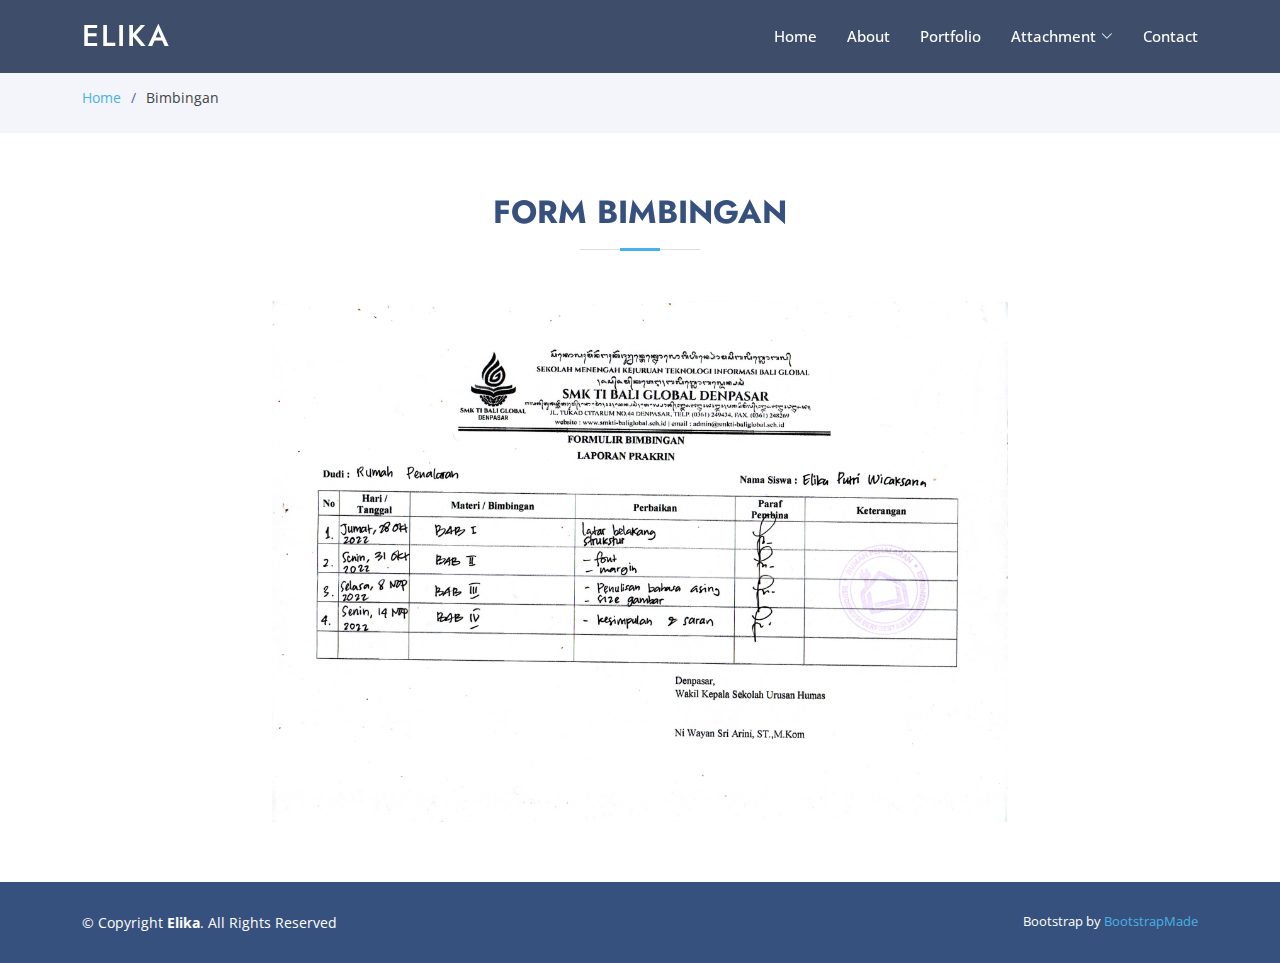
<file: bimbingan.html>
<!DOCTYPE html>
<html lang="en">
<head>
  <meta charset="utf-8">
  <meta content="width=device-width, initial-scale=1.0" name="viewport">

  <title>Presentasi Prakrin | Elika</title>
  <meta content="" name="description">
  <meta content="" name="keywords">

  <!-- Favicons -->
  <link href="Arsha/" rel="icon">
  <link href="Arsha/assets/img/apple-touch-icon.png" rel="apple-touch-icon">

  <!-- Google Fonts -->
  <link href="https://fonts.googleapis.com/css?family=Open+Sans:300,300i,400,400i,600,600i,700,700i|Jost:300,300i,400,400i,500,500i,600,600i,700,700i|Poppins:300,300i,400,400i,500,500i,600,600i,700,700i" rel="stylesheet">

  <!-- Vendor CSS Files -->
  <link href="Arsha/assets/vendor/aos/aos.css" rel="stylesheet">
  <link href="Arsha/assets/vendor/bootstrap/css/bootstrap.min.css" rel="stylesheet">
  <link href="Arsha/assets/vendor/bootstrap-icons/bootstrap-icons.css" rel="stylesheet">
  <link href="Arsha/assets/vendor/boxicons/css/boxicons.min.css" rel="stylesheet">
  <link href="Arsha/assets/vendor/glightbox/css/glightbox.min.css" rel="stylesheet">
  <link href="Arsha/assets/vendor/remixicon/remixicon.css" rel="stylesheet">
  <link href="Arsha/assets/vendor/swiper/swiper-bundle.min.css" rel="stylesheet">

  <!-- Template Main CSS File -->
  <link href="Arsha/assets/css/style.css" rel="stylesheet">
</head>
<body>
  <header id="header" class="fixed-top header-inner-pages">
    <div class="container d-flex align-items-center">
      <h1 class="logo me-auto"><a href="index.html">Elika</a></h1>
      <nav id="navbar" class="navbar">
        <ul>
          <li><a class="nav-link scrollto" href="index.html#hero">Home</a></li>
          <li><a class="nav-link scrollto" href="index.html#about">About</a></li>
          <li><a class="nav-link scrollto" href="index.html#portfolio">Portfolio</a></li>
          <li class="dropdown"><a href="#"><span>Attachment</span> <i class="bi bi-chevron-down"></i></a>
          <ul>
            <li><a href="jurnal.html">Jurnal</a></li>
            <li><a href="absensi.html">Absensi</a></li>
            <li><a href="nilai.html">Nilai Kompetensi</a></li>
            <li><a href="surat.html">Surat Balasan</a></li>
            <li><a href="bimbingan.html">Form Bimbingan</a></li>
            <li><a href="sertifikat.html">Sertifikat</a></li>
          </ul>
          </li>
          <li><a class="nav-link scrollto" href="index.html#contact">Contact</a></li>
        </ul>
        <i class="bi bi-list mobile-nav-toggle"></i>
      </nav>
    </div>
  </header>
  <main id="main">
    <section id="breadcrumbs" class="breadcrumbs">
      <div class="container">
        <ol>
          <li><a href="index.html">Home</a></li>
          <li>Bimbingan</li>
        </ol>
      </div>
    </section>
    <section class="portfolio inner-page">
      <div class="container" data-aos="fade-up">
        <div class="section-title">
          <h2>Form Bimbingan</h2>
        </div>
        <div class="row" data-aos="fade-up" data-aos-delay="200">
          <div class="container col-lg-8 col-md-6">
            <img src="img/lampiran/FormBimbingan.jpg" alt="" class="col-lg-12">
          </div>
        </div>
      </div>
    </section>
  </main>
  <footer id="footer">
    <div class="container footer-bottom clearfix">
    <div class="copyright">
        &copy; Copyright <strong><span>Elika</span></strong>. All Rights Reserved
    </div>
    <div class="credits">
        Bootstrap by <a href="https://bootstrapmade.com/">BootstrapMade</a>
    </div>
    </div>
  </footer>
  <div id="preloader"></div>
  <a href="#" class="back-to-top d-flex align-items-center justify-content-center"><i class="bi bi-arrow-up-short"></i></a>
  
  <!-- Vendor JS Files -->
  <script src="Arsha/assets/vendor/aos/aos.js"></script>
  <script src="Arsha/assets/vendor/bootstrap/js/bootstrap.bundle.min.js"></script>
  <script src="Arsha/assets/vendor/glightbox/js/glightbox.min.js"></script>
  <script src="Arsha/assets/vendor/isotope-layout/isotope.pkgd.min.js"></script>
  <script src="Arsha/assets/vendor/swiper/swiper-bundle.min.js"></script>
  <script src="Arsha/assets/vendor/waypoints/noframework.waypoints.js"></script>
  <script src="Arsha/assets/vendor/php-email-form/validate.js"></script>

  <!-- Template Main JS File -->
  <script src="Arsha/assets/js/main.js"></script>
</body>
</html>
</file>
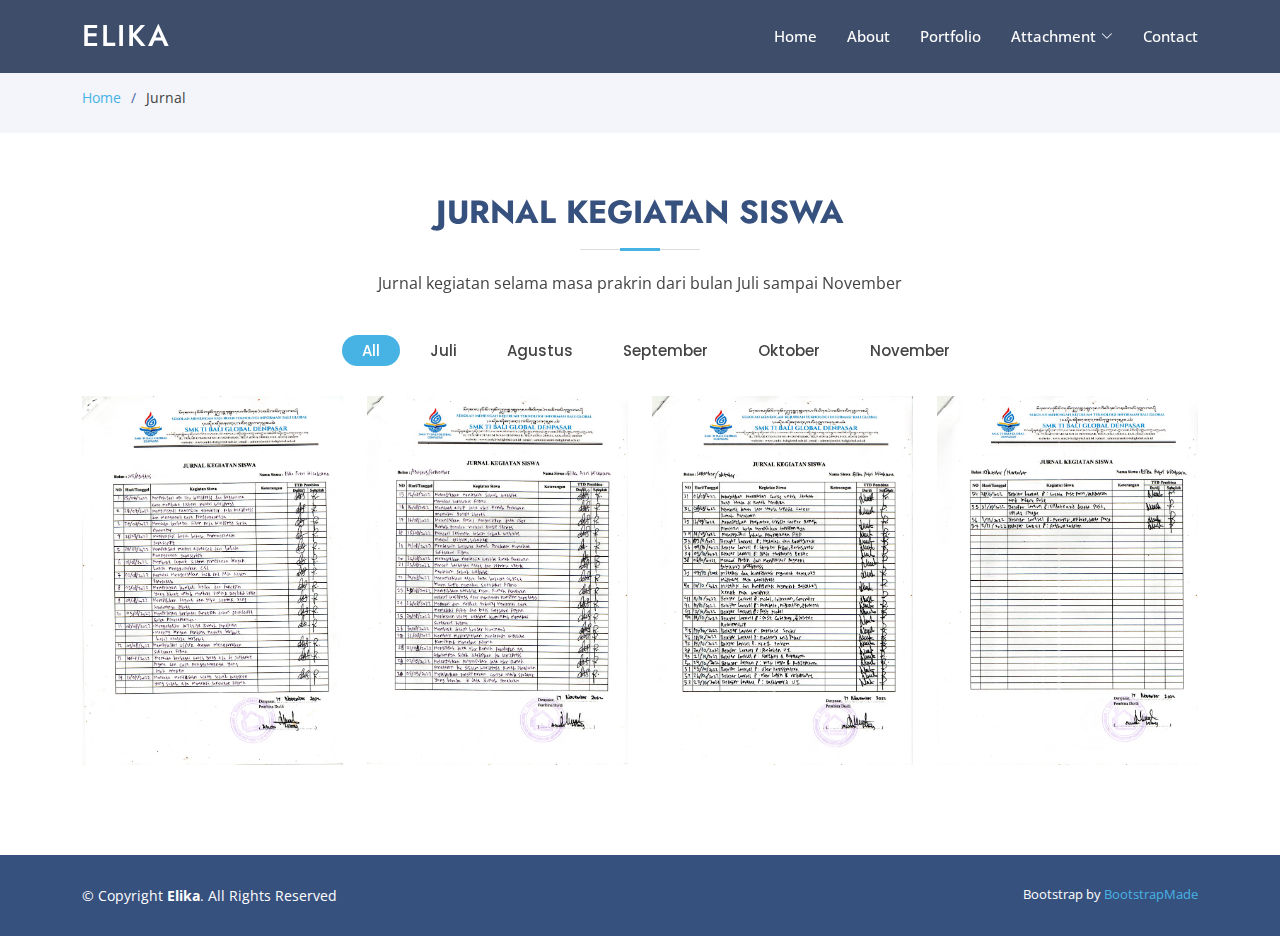
<file: jurnal.html>
<!DOCTYPE html>
<html lang="en">
<head>
  <meta charset="utf-8">
  <meta content="width=device-width, initial-scale=1.0" name="viewport">

  <title>Jurnal | Elika</title>
  <meta content="" name="description">
  <meta content="" name="keywords">

  <!-- Favicons -->
  <link href="Arsha/" rel="icon">
  <link href="Arsha/assets/img/apple-touch-icon.png" rel="apple-touch-icon">

  <!-- Google Fonts -->
  <link href="https://fonts.googleapis.com/css?family=Open+Sans:300,300i,400,400i,600,600i,700,700i|Jost:300,300i,400,400i,500,500i,600,600i,700,700i|Poppins:300,300i,400,400i,500,500i,600,600i,700,700i" rel="stylesheet">

  <!-- Vendor CSS Files -->
  <link href="Arsha/assets/vendor/aos/aos.css" rel="stylesheet">
  <link href="Arsha/assets/vendor/bootstrap/css/bootstrap.min.css" rel="stylesheet">
  <link href="Arsha/assets/vendor/bootstrap-icons/bootstrap-icons.css" rel="stylesheet">
  <link href="Arsha/assets/vendor/boxicons/css/boxicons.min.css" rel="stylesheet">
  <link href="Arsha/assets/vendor/glightbox/css/glightbox.min.css" rel="stylesheet">
  <link href="Arsha/assets/vendor/remixicon/remixicon.css" rel="stylesheet">
  <link href="Arsha/assets/vendor/swiper/swiper-bundle.min.css" rel="stylesheet">

  <!-- Template Main CSS File -->
    <link href="Arsha/assets/css/style.css" rel="stylesheet">
</head>
<body>
  <header id="header" class="fixed-top header-inner-pages">
    <div class="container d-flex align-items-center">
      <h1 class="logo me-auto"><a href="index.html">Elika</a></h1>
      <nav id="navbar" class="navbar">
        <ul>
          <li><a class="nav-link scrollto" href="index.html#hero">Home</a></li>
          <li><a class="nav-link scrollto" href="index.html#about">About</a></li>
          <li><a class="nav-link scrollto" href="index.html#portfolio">Portfolio</a></li>
          <li class="dropdown"><a href="#"><span>Attachment</span> <i class="bi bi-chevron-down"></i></a>
          <ul>
            <li><a href="jurnal.html">Jurnal</a></li>
            <li><a href="absensi.html">Absensi</a></li>
            <li><a href="nilai.html">Nilai Kompetensi</a></li>
            <li><a href="surat.html">Surat Balasan</a></li>
            <li><a href="bimbingan.html">Form Bimbingan</a></li>
            <li><a href="sertifikat.html">Sertifikat</a></li>
          </ul>
          </li>
          <li><a class="nav-link scrollto" href="index.html#contact">Contact</a></li>
        </ul>
        <i class="bi bi-list mobile-nav-toggle"></i>
      </nav>
    </div>
  </header>
  <main id="main">
    <section id="breadcrumbs" class="breadcrumbs">
      <div class="container">
        <ol>
          <li><a href="index.html">Home</a></li>
          <li>Jurnal</li>
        </ol>
      </div>
    </section>
    <section class="portfolio inner-page">
      <div class="container" data-aos="fade-up">
        <div class="section-title">
          <h2>Jurnal Kegiatan Siswa</h2>
          <p>Jurnal kegiatan selama masa prakrin dari bulan Juli sampai November</p>
        </div>
        <ul id="portfolio-flters" class="d-flex justify-content-center" data-aos="fade-up" data-aos-delay="100">
          <li data-filter="*" class="filter-active">All</li>
          <li data-filter=".filter-juli">Juli</li>
          <li data-filter=".filter-agus">Agustus</li>
          <li data-filter=".filter-sept">September</li>
          <li data-filter=".filter-okto">Oktober</li>
          <li data-filter=".filter-nov">November</li>
        </ul>
        <div class="row portfolio-container" data-aos="fade-up" data-aos-delay="200">
          <div class="col-lg-3 col-md-6 portfolio-item filter-juli filter-agus">
            <div class="portfolio-img"><img src="img/lampiran/Jurnal1.jpg" class="img-fluid" alt=""></div>
            <div class="portfolio-info">
              <h4>Jurnal Kegiatan Juli - Agustus</h4>
              <p>Juli & Agustus</p>
              <a href="img/lampiran/Jurnal1.jpg" data-gallery="portfolioGallery" class="portfolio-lightbox preview-link" style="margin-right: -20px;" title="Jurnal Kegiatan Bulan Juli - Agustus"><i class="bx bx-plus"></i></a>
            </div>
          </div>
          <div class="col-lg-3 col-md-6 portfolio-item filter-agus filter-sept">
            <div class="portfolio-img"><img src="img/lampiran/Jurnal2.jpg" class="img-fluid" alt=""></div>
            <div class="portfolio-info">
              <h4>Jurnal Kegiatan Agustus - September</h4>
              <p>Agustus & September</p>
              <a href="img/lampiran/Jurnal2.jpg" data-gallery="portfolioGallery" class="portfolio-lightbox preview-link" style="margin-right: -20px;" title="Jurnal Kegiatan Bulan Agustus - September"><i class="bx bx-plus"></i></a>
            </div>
          </div>
          <div class="col-lg-3 col-md-6 portfolio-item filter-sept filter-okto">
            <div class="portfolio-img"><img src="img/lampiran/Jurnal3.jpg" class="img-fluid" alt=""></div>
            <div class="portfolio-info">
              <h4>Jurnal Kegiatan September - Oktober</h4>
              <p>September & Oktober</p>
              <a href="img/lampiran/Jurnal3.jpg" data-gallery="portfolioGallery" class="portfolio-lightbox preview-link" style="margin-right: -20px;" title="Jurnal Kegiatan Bulan September - Oktober"><i class="bx bx-plus"></i></a>
            </div>
          </div>
          <div class="col-lg-3 col-md-6 portfolio-item filter-okto filter-nov ">
            <div class="portfolio-img"><img src="img/lampiran/Jurnal4.jpg" class="img-fluid" alt=""></div>
            <div class="portfolio-info">
              <h4>Jurnal Kegiatan Oktober - November</h4>
              <p>Oktober & November</p>
              <a href="img/lampiran/Jurnal4.jpg" data-gallery="portfolioGallery" class="portfolio-lightbox preview-link" style="margin-right: -20px;" title="Jurnal Kegiatan Bulan Oktober - November"><i class="bx bx-plus"></i></a>
            </div>
          </div>
        </div>
      </div>
    </section>
  </main>
  <footer id="footer">
    <div class="container footer-bottom clearfix">
    <div class="copyright">
        &copy; Copyright <strong><span>Elika</span></strong>. All Rights Reserved
    </div>
    <div class="credits">
        Bootstrap by <a href="https://bootstrapmade.com/">BootstrapMade</a>
    </div>
    </div>
  </footer>
  <div id="preloader"></div>
  <a href="#" class="back-to-top d-flex align-items-center justify-content-center"><i class="bi bi-arrow-up-short"></i></a>
  
  <!-- Vendor JS Files -->
  <script src="Arsha/assets/vendor/aos/aos.js"></script>
  <script src="Arsha/assets/vendor/bootstrap/js/bootstrap.bundle.min.js"></script>
  <script src="Arsha/assets/vendor/glightbox/js/glightbox.min.js"></script>
  <script src="Arsha/assets/vendor/isotope-layout/isotope.pkgd.min.js"></script>
  <script src="Arsha/assets/vendor/swiper/swiper-bundle.min.js"></script>
  <script src="Arsha/assets/vendor/waypoints/noframework.waypoints.js"></script>
  <script src="Arsha/assets/vendor/php-email-form/validate.js"></script>

  <!-- Template Main JS File -->
  <script src="Arsha/assets/js/main.js"></script>
</body>
</html>
</file>
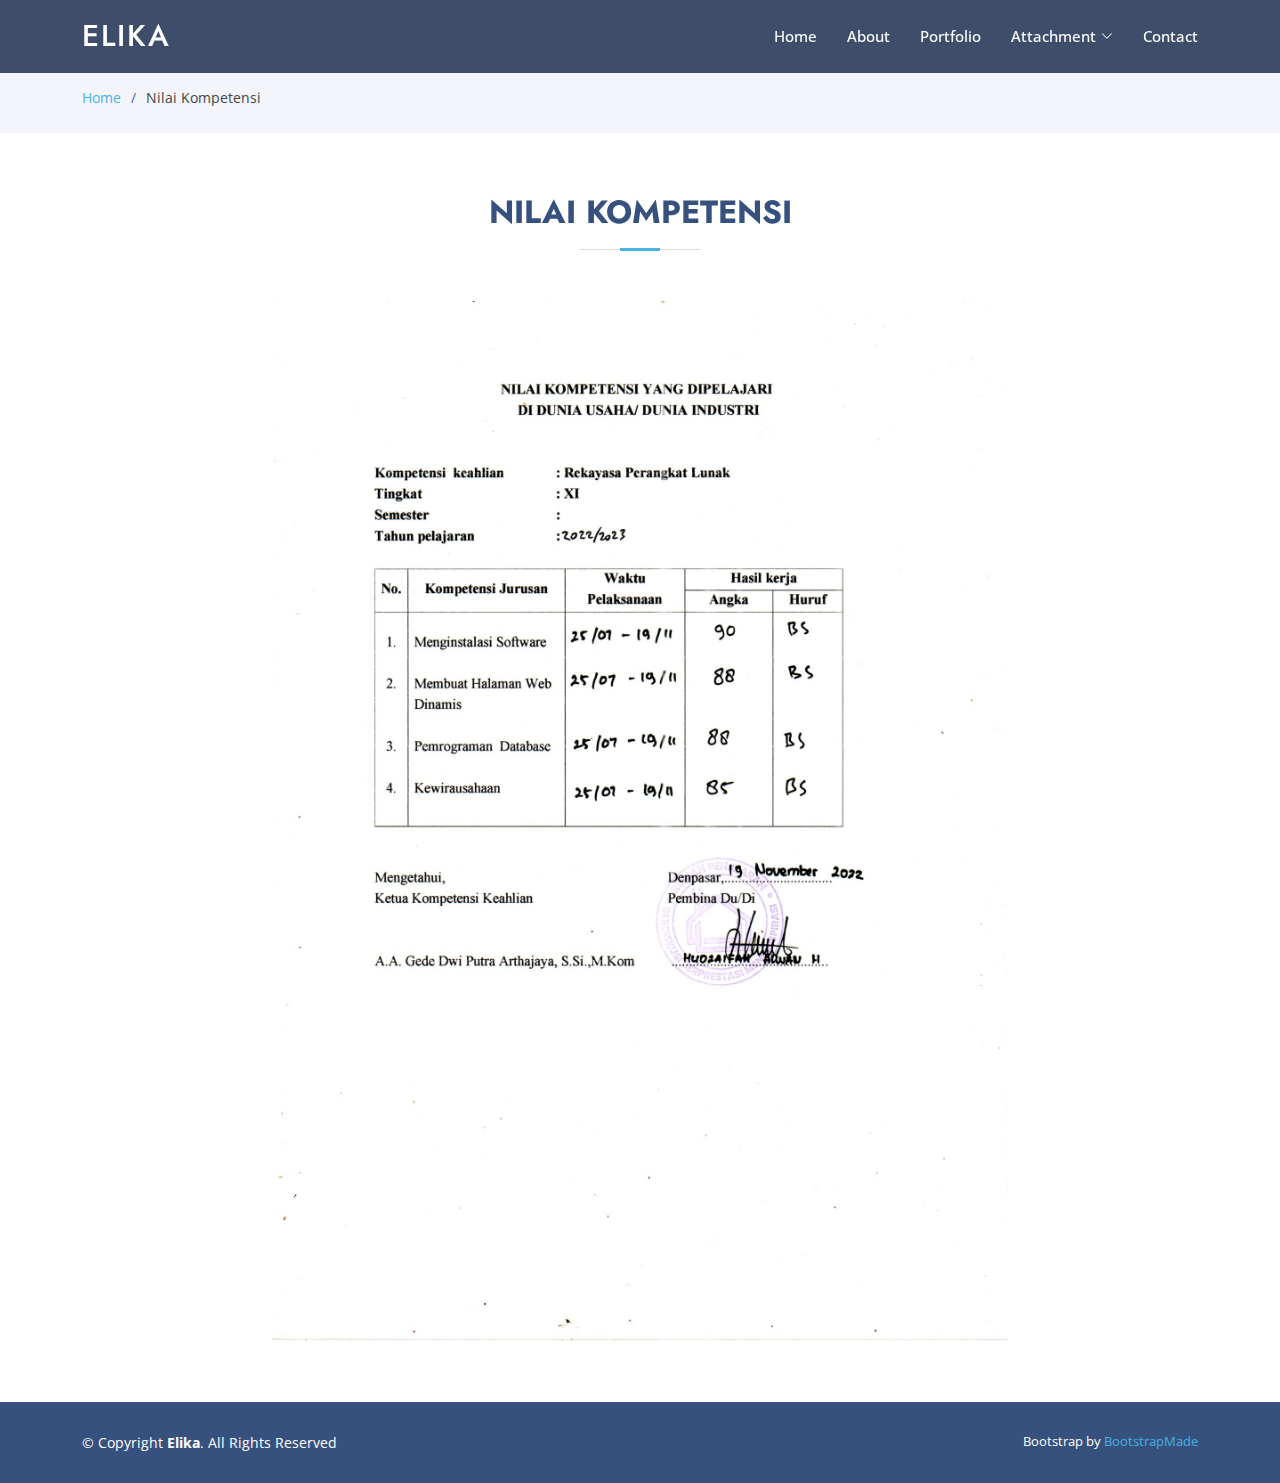
<file: nilai.html>
<!DOCTYPE html>
<html lang="en">
<head>
  <meta charset="utf-8">
  <meta content="width=device-width, initial-scale=1.0" name="viewport">

  <title>Presentasi Prakrin | Elika</title>
  <meta content="" name="description">
  <meta content="" name="keywords">

  <!-- Favicons -->
  <link href="Arsha/" rel="icon">
  <link href="Arsha/assets/img/apple-touch-icon.png" rel="apple-touch-icon">

  <!-- Google Fonts -->
  <link href="https://fonts.googleapis.com/css?family=Open+Sans:300,300i,400,400i,600,600i,700,700i|Jost:300,300i,400,400i,500,500i,600,600i,700,700i|Poppins:300,300i,400,400i,500,500i,600,600i,700,700i" rel="stylesheet">

  <!-- Vendor CSS Files -->
  <link href="Arsha/assets/vendor/aos/aos.css" rel="stylesheet">
  <link href="Arsha/assets/vendor/bootstrap/css/bootstrap.min.css" rel="stylesheet">
  <link href="Arsha/assets/vendor/bootstrap-icons/bootstrap-icons.css" rel="stylesheet">
  <link href="Arsha/assets/vendor/boxicons/css/boxicons.min.css" rel="stylesheet">
  <link href="Arsha/assets/vendor/glightbox/css/glightbox.min.css" rel="stylesheet">
  <link href="Arsha/assets/vendor/remixicon/remixicon.css" rel="stylesheet">
  <link href="Arsha/assets/vendor/swiper/swiper-bundle.min.css" rel="stylesheet">

  <!-- Template Main CSS File -->
  <link href="Arsha/assets/css/style.css" rel="stylesheet">
</head>
<body>
  <header id="header" class="fixed-top header-inner-pages">
    <div class="container d-flex align-items-center">
      <h1 class="logo me-auto"><a href="index.html">Elika</a></h1>
      <nav id="navbar" class="navbar">
        <ul>
          <li><a class="nav-link scrollto" href="index.html#hero">Home</a></li>
          <li><a class="nav-link scrollto" href="index.html#about">About</a></li>
          <li><a class="nav-link scrollto" href="index.html#portfolio">Portfolio</a></li>
          <li class="dropdown"><a href="#"><span>Attachment</span> <i class="bi bi-chevron-down"></i></a>
          <ul>
            <li><a href="jurnal.html">Jurnal</a></li>
            <li><a href="absensi.html">Absensi</a></li>
            <li><a href="nilai.html">Nilai Kompetensi</a></li>
            <li><a href="surat.html">Surat Balasan</a></li>
            <li><a href="bimbingan.html">Form Bimbingan</a></li>
            <li><a href="sertifikat.html">Sertifikat</a></li>
          </ul>
          </li>
          <li><a class="nav-link scrollto" href="index.html#contact">Contact</a></li>
        </ul>
        <i class="bi bi-list mobile-nav-toggle"></i>
      </nav>
    </div>
  </header>
  <main id="main">
    <section id="breadcrumbs" class="breadcrumbs">
      <div class="container">
        <ol>
          <li><a href="index.html">Home</a></li>
          <li>Nilai Kompetensi</li>
        </ol>
      </div>
    </section>
    <section class="portfolio inner-page">
      <div class="container" data-aos="fade-up">
        <div class="section-title">
          <h2>Nilai Kompetensi</h2>
        </div>
        <div class="row justify-content-center" data-aos="fade-up" data-aos-delay="200">
          <div class="col-lg-8 col-md-6 d-flex">
            <img src="img/lampiran/NilaiKompetensi.jpg" alt="" class="col-lg-12">
          </div>
        </div>
      </div>
    </section>
  </main>
  <footer id="footer">
    <div class="container footer-bottom clearfix">
    <div class="copyright">
        &copy; Copyright <strong><span>Elika</span></strong>. All Rights Reserved
    </div>
    <div class="credits">
        Bootstrap by <a href="https://bootstrapmade.com/">BootstrapMade</a>
    </div>
    </div>
  </footer>
  <div id="preloader"></div>
  <a href="#" class="back-to-top d-flex align-items-center justify-content-center"><i class="bi bi-arrow-up-short"></i></a>
  
  <!-- Vendor JS Files -->
  <script src="Arsha/assets/vendor/aos/aos.js"></script>
  <script src="Arsha/assets/vendor/bootstrap/js/bootstrap.bundle.min.js"></script>
  <script src="Arsha/assets/vendor/glightbox/js/glightbox.min.js"></script>
  <script src="Arsha/assets/vendor/isotope-layout/isotope.pkgd.min.js"></script>
  <script src="Arsha/assets/vendor/swiper/swiper-bundle.min.js"></script>
  <script src="Arsha/assets/vendor/waypoints/noframework.waypoints.js"></script>
  <script src="Arsha/assets/vendor/php-email-form/validate.js"></script>

  <!-- Template Main JS File -->
  <script src="Arsha/assets/js/main.js"></script>
</body>
</html>
</file>
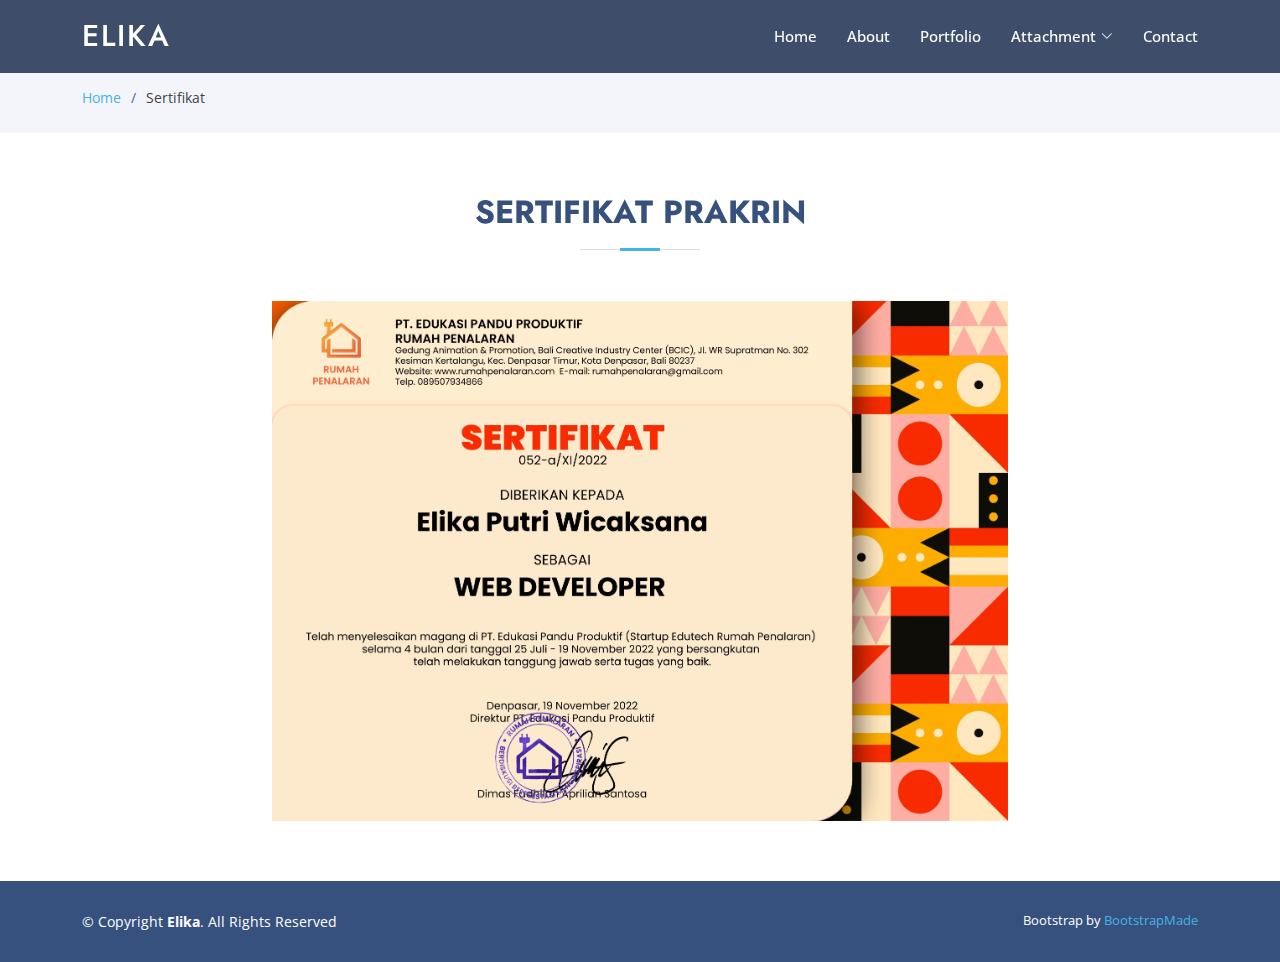
<file: sertifikat.html>
<!DOCTYPE html>
<html lang="en">
<head>
  <meta charset="utf-8">
  <meta content="width=device-width, initial-scale=1.0" name="viewport">

  <title>Presentasi Prakrin | Elika</title>
  <meta content="" name="description">
  <meta content="" name="keywords">

  <!-- Favicons -->
  <link href="Arsha/" rel="icon">
  <link href="Arsha/assets/img/apple-touch-icon.png" rel="apple-touch-icon">

  <!-- Google Fonts -->
  <link href="https://fonts.googleapis.com/css?family=Open+Sans:300,300i,400,400i,600,600i,700,700i|Jost:300,300i,400,400i,500,500i,600,600i,700,700i|Poppins:300,300i,400,400i,500,500i,600,600i,700,700i" rel="stylesheet">

  <!-- Vendor CSS Files -->
  <link href="Arsha/assets/vendor/aos/aos.css" rel="stylesheet">
  <link href="Arsha/assets/vendor/bootstrap/css/bootstrap.min.css" rel="stylesheet">
  <link href="Arsha/assets/vendor/bootstrap-icons/bootstrap-icons.css" rel="stylesheet">
  <link href="Arsha/assets/vendor/boxicons/css/boxicons.min.css" rel="stylesheet">
  <link href="Arsha/assets/vendor/glightbox/css/glightbox.min.css" rel="stylesheet">
  <link href="Arsha/assets/vendor/remixicon/remixicon.css" rel="stylesheet">
  <link href="Arsha/assets/vendor/swiper/swiper-bundle.min.css" rel="stylesheet">

  <!-- Template Main CSS File -->
  <link href="Arsha/assets/css/style.css" rel="stylesheet">
</head>
<body>
  <header id="header" class="fixed-top header-inner-pages">
    <div class="container d-flex align-items-center">
      <h1 class="logo me-auto"><a href="index.html">Elika</a></h1>
      <nav id="navbar" class="navbar">
        <ul>
          <li><a class="nav-link scrollto" href="index.html#hero">Home</a></li>
          <li><a class="nav-link scrollto" href="index.html#about">About</a></li>
          <li><a class="nav-link scrollto" href="index.html#portfolio">Portfolio</a></li>
          <li class="dropdown"><a href="#"><span>Attachment</span> <i class="bi bi-chevron-down"></i></a>
          <ul>
            <li><a href="jurnal.html">Jurnal</a></li>
            <li><a href="absensi.html">Absensi</a></li>
            <li><a href="nilai.html">Nilai Kompetensi</a></li>
            <li><a href="surat.html">Surat Balasan</a></li>
            <li><a href="bimbingan.html">Form Bimbingan</a></li>
            <li><a href="sertifikat.html">Sertifikat</a></li>
          </ul>
          </li>
          <li><a class="nav-link scrollto" href="index.html#contact">Contact</a></li>
        </ul>
        <i class="bi bi-list mobile-nav-toggle"></i>
      </nav>
    </div>
  </header>
  <main id="main">
    <section id="breadcrumbs" class="breadcrumbs">
      <div class="container">
        <ol>
          <li><a href="index.html">Home</a></li>
          <li>Sertifikat</li>
        </ol>
      </div>
    </section>
    <section class="portfolio inner-page">
      <div class="container" data-aos="fade-up">
        <div class="section-title">
          <h2>Sertifikat Prakrin</h2>
        </div>
        <div class="row" data-aos="fade-up" data-aos-delay="200">
          <div class="container col-lg-8 col-md-6">
            <img src="img/lampiran/Sertifikat.jpg" alt="" class="col-lg-12">
          </div>
        </div>
      </div>
    </section>
  </main>
  <footer id="footer">
    <div class="container footer-bottom clearfix">
    <div class="copyright">
        &copy; Copyright <strong><span>Elika</span></strong>. All Rights Reserved
    </div>
    <div class="credits">
        Bootstrap by <a href="https://bootstrapmade.com/">BootstrapMade</a>
    </div>
    </div>
  </footer>
  <div id="preloader"></div>
  <a href="#" class="back-to-top d-flex align-items-center justify-content-center"><i class="bi bi-arrow-up-short"></i></a>
  
  <!-- Vendor JS Files -->
  <script src="Arsha/assets/vendor/aos/aos.js"></script>
  <script src="Arsha/assets/vendor/bootstrap/js/bootstrap.bundle.min.js"></script>
  <script src="Arsha/assets/vendor/glightbox/js/glightbox.min.js"></script>
  <script src="Arsha/assets/vendor/isotope-layout/isotope.pkgd.min.js"></script>
  <script src="Arsha/assets/vendor/swiper/swiper-bundle.min.js"></script>
  <script src="Arsha/assets/vendor/waypoints/noframework.waypoints.js"></script>
  <script src="Arsha/assets/vendor/php-email-form/validate.js"></script>

  <!-- Template Main JS File -->
  <script src="Arsha/assets/js/main.js"></script>
</body>
</html>
</file>
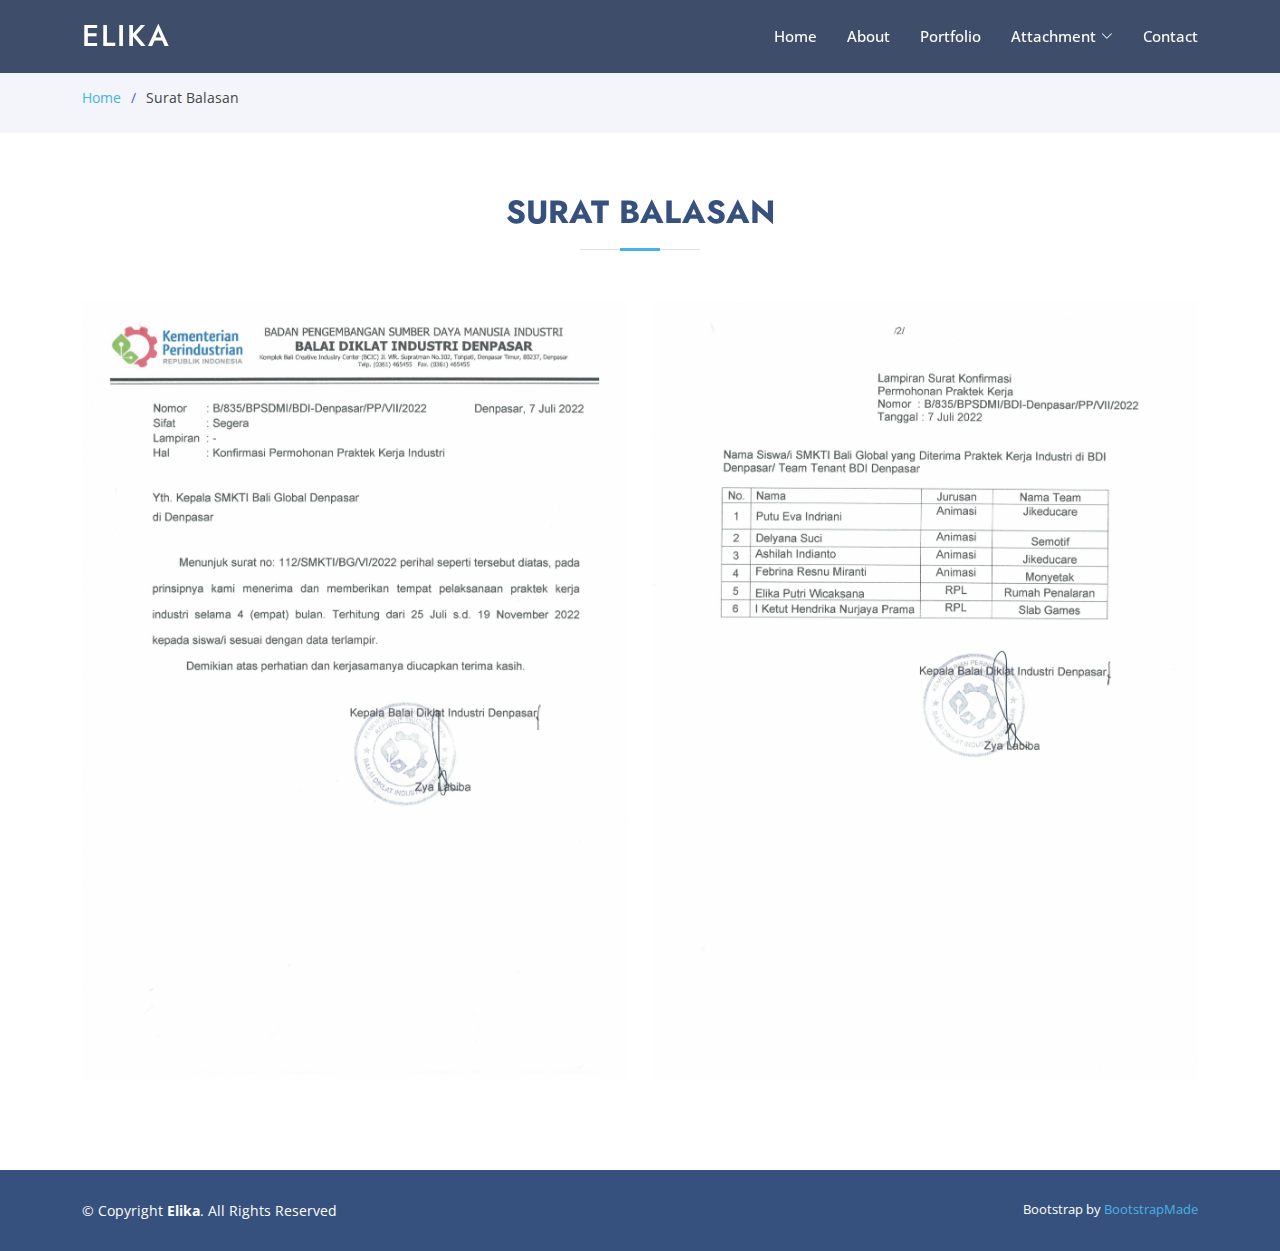
<file: surat.html>
<!DOCTYPE html>
<html lang="en">
<head>
  <meta charset="utf-8">
  <meta content="width=device-width, initial-scale=1.0" name="viewport">

  <title>Presentasi Prakrin | Elika</title>
  <meta content="" name="description">
  <meta content="" name="keywords">

  <!-- Favicons -->
  <link href="Arsha/" rel="icon">
  <link href="Arsha/assets/img/apple-touch-icon.png" rel="apple-touch-icon">

  <!-- Google Fonts -->
  <link href="https://fonts.googleapis.com/css?family=Open+Sans:300,300i,400,400i,600,600i,700,700i|Jost:300,300i,400,400i,500,500i,600,600i,700,700i|Poppins:300,300i,400,400i,500,500i,600,600i,700,700i" rel="stylesheet">

  <!-- Vendor CSS Files -->
  <link href="Arsha/assets/vendor/aos/aos.css" rel="stylesheet">
  <link href="Arsha/assets/vendor/bootstrap/css/bootstrap.min.css" rel="stylesheet">
  <link href="Arsha/assets/vendor/bootstrap-icons/bootstrap-icons.css" rel="stylesheet">
  <link href="Arsha/assets/vendor/boxicons/css/boxicons.min.css" rel="stylesheet">
  <link href="Arsha/assets/vendor/glightbox/css/glightbox.min.css" rel="stylesheet">
  <link href="Arsha/assets/vendor/remixicon/remixicon.css" rel="stylesheet">
  <link href="Arsha/assets/vendor/swiper/swiper-bundle.min.css" rel="stylesheet">

  <!-- Template Main CSS File -->
  <link href="Arsha/assets/css/style.css" rel="stylesheet">
</head>
<body>
  <header id="header" class="fixed-top header-inner-pages">
    <div class="container d-flex align-items-center">
      <h1 class="logo me-auto"><a href="index.html">Elika</a></h1>
      <nav id="navbar" class="navbar">
        <ul>
          <li><a class="nav-link scrollto" href="index.html#hero">Home</a></li>
          <li><a class="nav-link scrollto" href="index.html#about">About</a></li>
          <li><a class="nav-link scrollto" href="index.html#portfolio">Portfolio</a></li>
          <li class="dropdown"><a href="#"><span>Attachment</span> <i class="bi bi-chevron-down"></i></a>
          <ul>
            <li><a href="jurnal.html">Jurnal</a></li>
            <li><a href="absensi.html">Absensi</a></li>
            <li><a href="nilai.html">Nilai Kompetensi</a></li>
            <li><a href="surat.html">Surat Balasan</a></li>
            <li><a href="bimbingan.html">Form Bimbingan</a></li>
            <li><a href="sertifikat.html">Sertifikat</a></li>
          </ul>
          </li>
          <li><a class="nav-link scrollto" href="index.html#contact">Contact</a></li>
        </ul>
        <i class="bi bi-list mobile-nav-toggle"></i>
      </nav>
    </div>
  </header>
  <main id="main">
    <section id="breadcrumbs" class="breadcrumbs">
      <div class="container">
        <ol>
          <li><a href="index.html">Home</a></li>
          <li>Surat Balasan</li>
        </ol>
      </div>
    </section>
    <section class="portfolio inner-page">
      <div class="container" data-aos="fade-up">
        <div class="section-title">
          <h2>Surat Balasan</h2>
        </div>
        <div class="row portfolio-container" data-aos="fade-up" data-aos-delay="200">
          <div class="col-lg-6 col-md-6 portfolio-item">
            <div class="portfolio-img"><img src="img/lampiran/SB1.jpg" class="img-fluid" alt=""></div>
            <div class="portfolio-info">
              <h4>Surat Balasan Page 1</h4>
              <p>Balai Diklat Industri Denpasar</p>
              <a href="img/lampiran/SB1.jpg" data-gallery="portfolioGallery" class="portfolio-lightbox preview-link" title="Surat Balasan Page 1"><i class="bx bx-plus"></i></a>
            </div>
          </div>
          <div class="col-lg-6 col-md-6 portfolio-item">
            <div class="portfolio-img"><img src="img/lampiran/SB2.jpg" class="img-fluid" alt=""></div>
            <div class="portfolio-info">
              <h4>Surat Balasan Page 2</h4>
              <p>Balai Diklat Industri Denpasar</p>
              <a href="img/lampiran/SB2.jpg" data-gallery="portfolioGallery" class="portfolio-lightbox preview-link" title="Surat Balasan Page 2"><i class="bx bx-plus"></i></a>
            </div>
          </div>
        </div>
      </div>
    </section>
  </main>
  <footer id="footer">
    <div class="container footer-bottom clearfix">
    <div class="copyright">
        &copy; Copyright <strong><span>Elika</span></strong>. All Rights Reserved
    </div>
    <div class="credits">
        Bootstrap by <a href="https://bootstrapmade.com/">BootstrapMade</a>
    </div>
    </div>
  </footer>
  <div id="preloader"></div>
  <a href="#" class="back-to-top d-flex align-items-center justify-content-center"><i class="bi bi-arrow-up-short"></i></a>
  
  <!-- Vendor JS Files -->
  <script src="Arsha/assets/vendor/aos/aos.js"></script>
  <script src="Arsha/assets/vendor/bootstrap/js/bootstrap.bundle.min.js"></script>
  <script src="Arsha/assets/vendor/glightbox/js/glightbox.min.js"></script>
  <script src="Arsha/assets/vendor/isotope-layout/isotope.pkgd.min.js"></script>
  <script src="Arsha/assets/vendor/swiper/swiper-bundle.min.js"></script>
  <script src="Arsha/assets/vendor/waypoints/noframework.waypoints.js"></script>
  <script src="Arsha/assets/vendor/php-email-form/validate.js"></script>

  <!-- Template Main JS File -->
  <script src="Arsha/assets/js/main.js"></script>
</body>
</html>
</file>
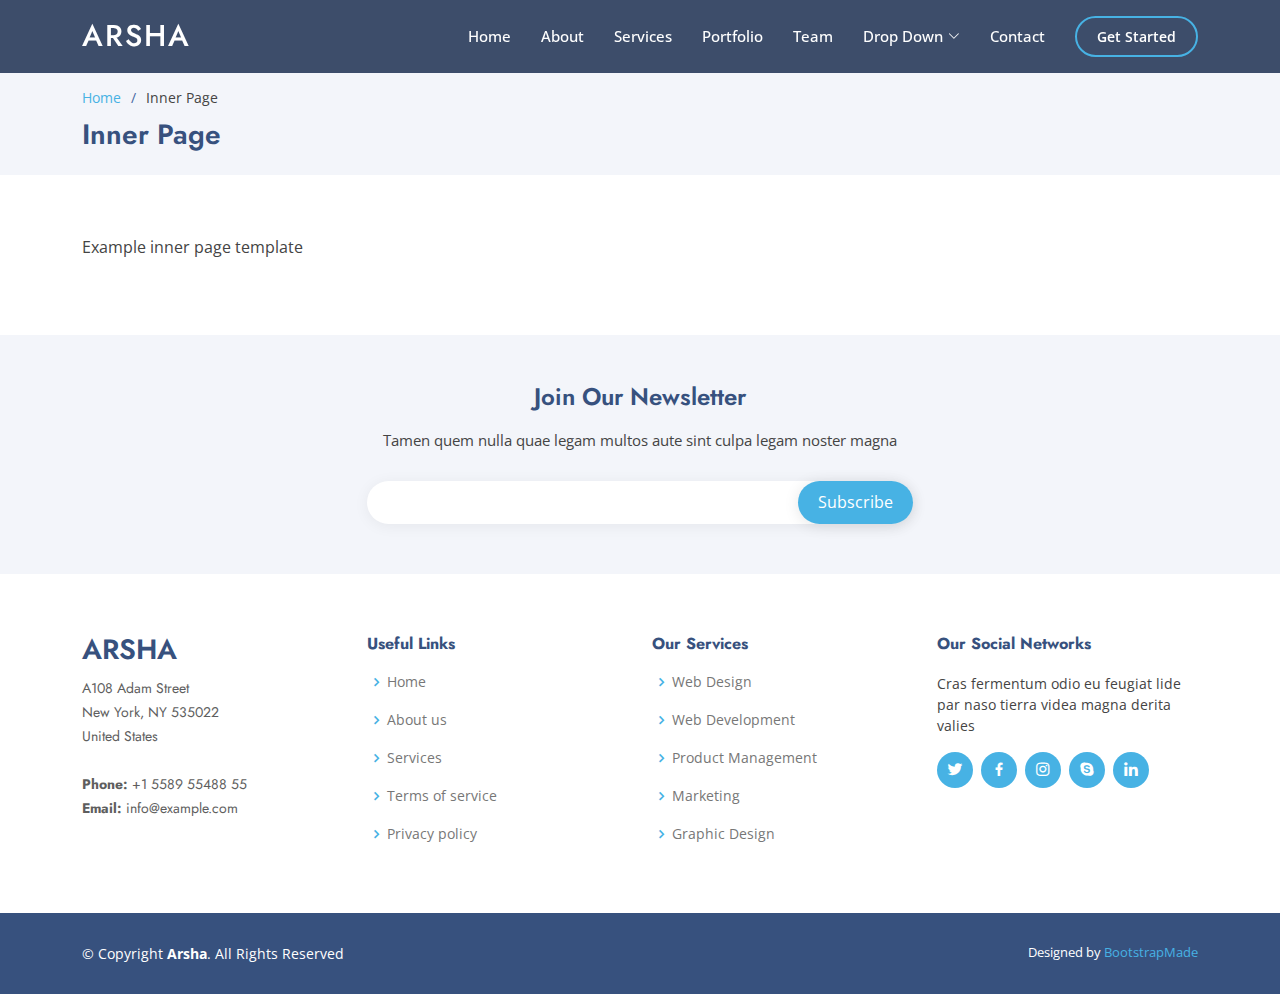
<file: Arsha/inner-page.html>
<!DOCTYPE html>
<html lang="en">

<head>
  <meta charset="utf-8">
  <meta content="width=device-width, initial-scale=1.0" name="viewport">

  <title>Inner Page - Arsha Bootstrap Template</title>
  <meta content="" name="description">
  <meta content="" name="keywords">

  <!-- Favicons -->
  <link href="assets/img/favicon.png" rel="icon">
  <link href="assets/img/apple-touch-icon.png" rel="apple-touch-icon">

  <!-- Google Fonts -->
  <link href="https://fonts.googleapis.com/css?family=Open+Sans:300,300i,400,400i,600,600i,700,700i|Jost:300,300i,400,400i,500,500i,600,600i,700,700i|Poppins:300,300i,400,400i,500,500i,600,600i,700,700i" rel="stylesheet">

  <!-- Vendor CSS Files -->
  <link href="assets/vendor/aos/aos.css" rel="stylesheet">
  <link href="assets/vendor/bootstrap/css/bootstrap.min.css" rel="stylesheet">
  <link href="assets/vendor/bootstrap-icons/bootstrap-icons.css" rel="stylesheet">
  <link href="assets/vendor/boxicons/css/boxicons.min.css" rel="stylesheet">
  <link href="assets/vendor/glightbox/css/glightbox.min.css" rel="stylesheet">
  <link href="assets/vendor/remixicon/remixicon.css" rel="stylesheet">
  <link href="assets/vendor/swiper/swiper-bundle.min.css" rel="stylesheet">

  <!-- Template Main CSS File -->
  <link href="assets/css/style.css" rel="stylesheet">

  <!-- =======================================================
  * Template Name: Arsha - v4.9.1
  * Template URL: https://bootstrapmade.com/arsha-free-bootstrap-html-template-corporate/
  * Author: BootstrapMade.com
  * License: https://bootstrapmade.com/license/
  ======================================================== -->
</head>

<body>

  <!-- ======= Header ======= -->
  <header id="header" class="fixed-top header-inner-pages">
    <div class="container d-flex align-items-center">

      <h1 class="logo me-auto"><a href="index.html">Arsha</a></h1>
      <!-- Uncomment below if you prefer to use an image logo -->
      <!-- <a href="index.html" class="logo me-auto"><img src="assets/img/logo.png" alt="" class="img-fluid"></a>-->

      <nav id="navbar" class="navbar">
        <ul>
          <li><a class="nav-link scrollto " href="#hero">Home</a></li>
          <li><a class="nav-link scrollto" href="#about">About</a></li>
          <li><a class="nav-link scrollto" href="#services">Services</a></li>
          <li><a class="nav-link   scrollto" href="#portfolio">Portfolio</a></li>
          <li><a class="nav-link scrollto" href="#team">Team</a></li>
          <li class="dropdown"><a href="#"><span>Drop Down</span> <i class="bi bi-chevron-down"></i></a>
            <ul>
              <li><a href="#">Drop Down 1</a></li>
              <li class="dropdown"><a href="#"><span>Deep Drop Down</span> <i class="bi bi-chevron-right"></i></a>
                <ul>
                  <li><a href="#">Deep Drop Down 1</a></li>
                  <li><a href="#">Deep Drop Down 2</a></li>
                  <li><a href="#">Deep Drop Down 3</a></li>
                  <li><a href="#">Deep Drop Down 4</a></li>
                  <li><a href="#">Deep Drop Down 5</a></li>
                </ul>
              </li>
              <li><a href="#">Drop Down 2</a></li>
              <li><a href="#">Drop Down 3</a></li>
              <li><a href="#">Drop Down 4</a></li>
            </ul>
          </li>
          <li><a class="nav-link scrollto" href="#contact">Contact</a></li>
          <li><a class="getstarted scrollto" href="#about">Get Started</a></li>
        </ul>
        <i class="bi bi-list mobile-nav-toggle"></i>
      </nav><!-- .navbar -->

    </div>
  </header><!-- End Header -->

  <main id="main">

    <!-- ======= Breadcrumbs ======= -->
    <section id="breadcrumbs" class="breadcrumbs">
      <div class="container">

        <ol>
          <li><a href="index.html">Home</a></li>
          <li>Inner Page</li>
        </ol>
        <h2>Inner Page</h2>

      </div>
    </section><!-- End Breadcrumbs -->

    <section class="inner-page">
      <div class="container">
        <p>
          Example inner page template
        </p>
      </div>
    </section>

  </main><!-- End #main -->

  <!-- ======= Footer ======= -->
  <footer id="footer">

    <div class="footer-newsletter">
      <div class="container">
        <div class="row justify-content-center">
          <div class="col-lg-6">
            <h4>Join Our Newsletter</h4>
            <p>Tamen quem nulla quae legam multos aute sint culpa legam noster magna</p>
            <form action="" method="post">
              <input type="email" name="email"><input type="submit" value="Subscribe">
            </form>
          </div>
        </div>
      </div>
    </div>

    <div class="footer-top">
      <div class="container">
        <div class="row">

          <div class="col-lg-3 col-md-6 footer-contact">
            <h3>Arsha</h3>
            <p>
              A108 Adam Street <br>
              New York, NY 535022<br>
              United States <br><br>
              <strong>Phone:</strong> +1 5589 55488 55<br>
              <strong>Email:</strong> info@example.com<br>
            </p>
          </div>

          <div class="col-lg-3 col-md-6 footer-links">
            <h4>Useful Links</h4>
            <ul>
              <li><i class="bx bx-chevron-right"></i> <a href="#">Home</a></li>
              <li><i class="bx bx-chevron-right"></i> <a href="#">About us</a></li>
              <li><i class="bx bx-chevron-right"></i> <a href="#">Services</a></li>
              <li><i class="bx bx-chevron-right"></i> <a href="#">Terms of service</a></li>
              <li><i class="bx bx-chevron-right"></i> <a href="#">Privacy policy</a></li>
            </ul>
          </div>

          <div class="col-lg-3 col-md-6 footer-links">
            <h4>Our Services</h4>
            <ul>
              <li><i class="bx bx-chevron-right"></i> <a href="#">Web Design</a></li>
              <li><i class="bx bx-chevron-right"></i> <a href="#">Web Development</a></li>
              <li><i class="bx bx-chevron-right"></i> <a href="#">Product Management</a></li>
              <li><i class="bx bx-chevron-right"></i> <a href="#">Marketing</a></li>
              <li><i class="bx bx-chevron-right"></i> <a href="#">Graphic Design</a></li>
            </ul>
          </div>

          <div class="col-lg-3 col-md-6 footer-links">
            <h4>Our Social Networks</h4>
            <p>Cras fermentum odio eu feugiat lide par naso tierra videa magna derita valies</p>
            <div class="social-links mt-3">
              <a href="#" class="twitter"><i class="bx bxl-twitter"></i></a>
              <a href="#" class="facebook"><i class="bx bxl-facebook"></i></a>
              <a href="#" class="instagram"><i class="bx bxl-instagram"></i></a>
              <a href="#" class="google-plus"><i class="bx bxl-skype"></i></a>
              <a href="#" class="linkedin"><i class="bx bxl-linkedin"></i></a>
            </div>
          </div>

        </div>
      </div>
    </div>

    <div class="container footer-bottom clearfix">
      <div class="copyright">
        &copy; Copyright <strong><span>Arsha</span></strong>. All Rights Reserved
      </div>
      <div class="credits">
        <!-- All the links in the footer should remain intact. -->
        <!-- You can delete the links only if you purchased the pro version. -->
        <!-- Licensing information: https://bootstrapmade.com/license/ -->
        <!-- Purchase the pro version with working PHP/AJAX contact form: https://bootstrapmade.com/arsha-free-bootstrap-html-template-corporate/ -->
        Designed by <a href="https://bootstrapmade.com/">BootstrapMade</a>
      </div>
    </div>
  </footer><!-- End Footer -->

  <div id="preloader"></div>
  <a href="#" class="back-to-top d-flex align-items-center justify-content-center"><i class="bi bi-arrow-up-short"></i></a>

  <!-- Vendor JS Files -->
  <script src="assets/vendor/aos/aos.js"></script>
  <script src="assets/vendor/bootstrap/js/bootstrap.bundle.min.js"></script>
  <script src="assets/vendor/glightbox/js/glightbox.min.js"></script>
  <script src="assets/vendor/isotope-layout/isotope.pkgd.min.js"></script>
  <script src="assets/vendor/swiper/swiper-bundle.min.js"></script>
  <script src="assets/vendor/waypoints/noframework.waypoints.js"></script>
  <script src="assets/vendor/php-email-form/validate.js"></script>

  <!-- Template Main JS File -->
  <script src="assets/js/main.js"></script>

</body>

</html>
</file>
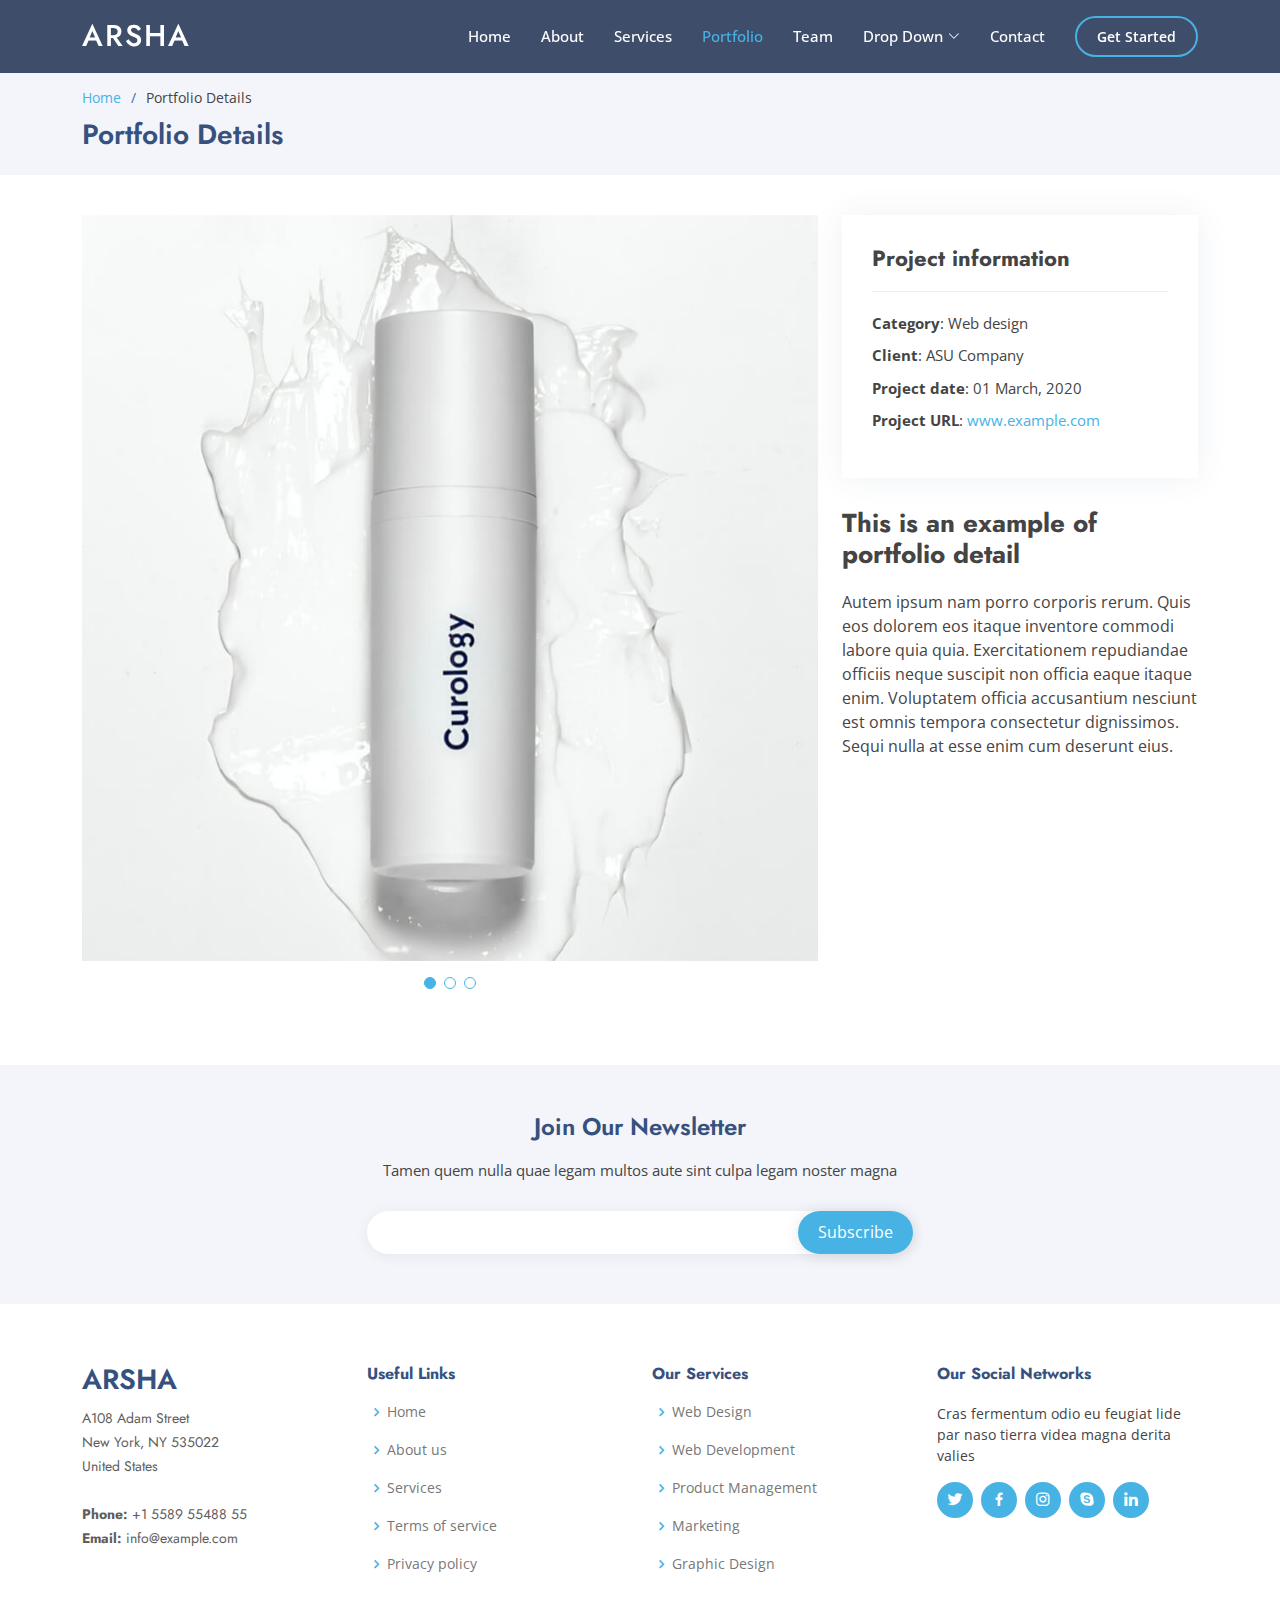
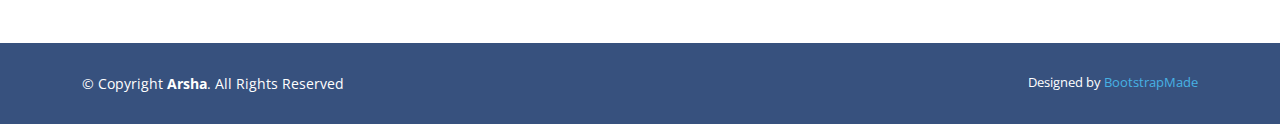
<file: Arsha/portfolio-details.html>
<!DOCTYPE html>
<html lang="en">

<head>
  <meta charset="utf-8">
  <meta content="width=device-width, initial-scale=1.0" name="viewport">

  <title>Portfolio Details - Arsha Bootstrap Template</title>
  <meta content="" name="description">
  <meta content="" name="keywords">

  <!-- Favicons -->
  <link href="assets/img/favicon.png" rel="icon">
  <link href="assets/img/apple-touch-icon.png" rel="apple-touch-icon">

  <!-- Google Fonts -->
  <link href="https://fonts.googleapis.com/css?family=Open+Sans:300,300i,400,400i,600,600i,700,700i|Jost:300,300i,400,400i,500,500i,600,600i,700,700i|Poppins:300,300i,400,400i,500,500i,600,600i,700,700i" rel="stylesheet">

  <!-- Vendor CSS Files -->
  <link href="assets/vendor/aos/aos.css" rel="stylesheet">
  <link href="assets/vendor/bootstrap/css/bootstrap.min.css" rel="stylesheet">
  <link href="assets/vendor/bootstrap-icons/bootstrap-icons.css" rel="stylesheet">
  <link href="assets/vendor/boxicons/css/boxicons.min.css" rel="stylesheet">
  <link href="assets/vendor/glightbox/css/glightbox.min.css" rel="stylesheet">
  <link href="assets/vendor/remixicon/remixicon.css" rel="stylesheet">
  <link href="assets/vendor/swiper/swiper-bundle.min.css" rel="stylesheet">

  <!-- Template Main CSS File -->
  <link href="assets/css/style.css" rel="stylesheet">

  <!-- =======================================================
  * Template Name: Arsha - v4.9.1
  * Template URL: https://bootstrapmade.com/arsha-free-bootstrap-html-template-corporate/
  * Author: BootstrapMade.com
  * License: https://bootstrapmade.com/license/
  ======================================================== -->
</head>

<body>

  <!-- ======= Header ======= -->
  <header id="header" class="fixed-top header-inner-pages">
    <div class="container d-flex align-items-center">

      <h1 class="logo me-auto"><a href="index.html">Arsha</a></h1>
      <!-- Uncomment below if you prefer to use an image logo -->
      <!-- <a href="index.html" class="logo me-auto"><img src="assets/img/logo.png" alt="" class="img-fluid"></a>-->

      <nav id="navbar" class="navbar">
        <ul>
          <li><a class="nav-link scrollto " href="#hero">Home</a></li>
          <li><a class="nav-link scrollto" href="#about">About</a></li>
          <li><a class="nav-link scrollto" href="#services">Services</a></li>
          <li><a class="nav-link  active scrollto" href="#portfolio">Portfolio</a></li>
          <li><a class="nav-link scrollto" href="#team">Team</a></li>
          <li class="dropdown"><a href="#"><span>Drop Down</span> <i class="bi bi-chevron-down"></i></a>
            <ul>
              <li><a href="#">Drop Down 1</a></li>
              <li class="dropdown"><a href="#"><span>Deep Drop Down</span> <i class="bi bi-chevron-right"></i></a>
                <ul>
                  <li><a href="#">Deep Drop Down 1</a></li>
                  <li><a href="#">Deep Drop Down 2</a></li>
                  <li><a href="#">Deep Drop Down 3</a></li>
                  <li><a href="#">Deep Drop Down 4</a></li>
                  <li><a href="#">Deep Drop Down 5</a></li>
                </ul>
              </li>
              <li><a href="#">Drop Down 2</a></li>
              <li><a href="#">Drop Down 3</a></li>
              <li><a href="#">Drop Down 4</a></li>
            </ul>
          </li>
          <li><a class="nav-link scrollto" href="#contact">Contact</a></li>
          <li><a class="getstarted scrollto" href="#about">Get Started</a></li>
        </ul>
        <i class="bi bi-list mobile-nav-toggle"></i>
      </nav><!-- .navbar -->

    </div>
  </header><!-- End Header -->

  <main id="main">

    <!-- ======= Breadcrumbs ======= -->
    <section id="breadcrumbs" class="breadcrumbs">
      <div class="container">

        <ol>
          <li><a href="index.html">Home</a></li>
          <li>Portfolio Details</li>
        </ol>
        <h2>Portfolio Details</h2>

      </div>
    </section><!-- End Breadcrumbs -->

    <!-- ======= Portfolio Details Section ======= -->
    <section id="portfolio-details" class="portfolio-details">
      <div class="container">

        <div class="row gy-4">

          <div class="col-lg-8">
            <div class="portfolio-details-slider swiper">
              <div class="swiper-wrapper align-items-center">

                <div class="swiper-slide">
                  <img src="assets/img/portfolio/portfolio-1.jpg" alt="">
                </div>

                <div class="swiper-slide">
                  <img src="assets/img/portfolio/portfolio-2.jpg" alt="">
                </div>

                <div class="swiper-slide">
                  <img src="assets/img/portfolio/portfolio-3.jpg" alt="">
                </div>

              </div>
              <div class="swiper-pagination"></div>
            </div>
          </div>

          <div class="col-lg-4">
            <div class="portfolio-info">
              <h3>Project information</h3>
              <ul>
                <li><strong>Category</strong>: Web design</li>
                <li><strong>Client</strong>: ASU Company</li>
                <li><strong>Project date</strong>: 01 March, 2020</li>
                <li><strong>Project URL</strong>: <a href="#">www.example.com</a></li>
              </ul>
            </div>
            <div class="portfolio-description">
              <h2>This is an example of portfolio detail</h2>
              <p>
                Autem ipsum nam porro corporis rerum. Quis eos dolorem eos itaque inventore commodi labore quia quia. Exercitationem repudiandae officiis neque suscipit non officia eaque itaque enim. Voluptatem officia accusantium nesciunt est omnis tempora consectetur dignissimos. Sequi nulla at esse enim cum deserunt eius.
              </p>
            </div>
          </div>

        </div>

      </div>
    </section><!-- End Portfolio Details Section -->

  </main><!-- End #main -->

  <!-- ======= Footer ======= -->
  <footer id="footer">

    <div class="footer-newsletter">
      <div class="container">
        <div class="row justify-content-center">
          <div class="col-lg-6">
            <h4>Join Our Newsletter</h4>
            <p>Tamen quem nulla quae legam multos aute sint culpa legam noster magna</p>
            <form action="" method="post">
              <input type="email" name="email"><input type="submit" value="Subscribe">
            </form>
          </div>
        </div>
      </div>
    </div>

    <div class="footer-top">
      <div class="container">
        <div class="row">

          <div class="col-lg-3 col-md-6 footer-contact">
            <h3>Arsha</h3>
            <p>
              A108 Adam Street <br>
              New York, NY 535022<br>
              United States <br><br>
              <strong>Phone:</strong> +1 5589 55488 55<br>
              <strong>Email:</strong> info@example.com<br>
            </p>
          </div>

          <div class="col-lg-3 col-md-6 footer-links">
            <h4>Useful Links</h4>
            <ul>
              <li><i class="bx bx-chevron-right"></i> <a href="#">Home</a></li>
              <li><i class="bx bx-chevron-right"></i> <a href="#">About us</a></li>
              <li><i class="bx bx-chevron-right"></i> <a href="#">Services</a></li>
              <li><i class="bx bx-chevron-right"></i> <a href="#">Terms of service</a></li>
              <li><i class="bx bx-chevron-right"></i> <a href="#">Privacy policy</a></li>
            </ul>
          </div>

          <div class="col-lg-3 col-md-6 footer-links">
            <h4>Our Services</h4>
            <ul>
              <li><i class="bx bx-chevron-right"></i> <a href="#">Web Design</a></li>
              <li><i class="bx bx-chevron-right"></i> <a href="#">Web Development</a></li>
              <li><i class="bx bx-chevron-right"></i> <a href="#">Product Management</a></li>
              <li><i class="bx bx-chevron-right"></i> <a href="#">Marketing</a></li>
              <li><i class="bx bx-chevron-right"></i> <a href="#">Graphic Design</a></li>
            </ul>
          </div>

          <div class="col-lg-3 col-md-6 footer-links">
            <h4>Our Social Networks</h4>
            <p>Cras fermentum odio eu feugiat lide par naso tierra videa magna derita valies</p>
            <div class="social-links mt-3">
              <a href="#" class="twitter"><i class="bx bxl-twitter"></i></a>
              <a href="#" class="facebook"><i class="bx bxl-facebook"></i></a>
              <a href="#" class="instagram"><i class="bx bxl-instagram"></i></a>
              <a href="#" class="google-plus"><i class="bx bxl-skype"></i></a>
              <a href="#" class="linkedin"><i class="bx bxl-linkedin"></i></a>
            </div>
          </div>

        </div>
      </div>
    </div>

    <div class="container footer-bottom clearfix">
      <div class="copyright">
        &copy; Copyright <strong><span>Arsha</span></strong>. All Rights Reserved
      </div>
      <div class="credits">
        <!-- All the links in the footer should remain intact. -->
        <!-- You can delete the links only if you purchased the pro version. -->
        <!-- Licensing information: https://bootstrapmade.com/license/ -->
        <!-- Purchase the pro version with working PHP/AJAX contact form: https://bootstrapmade.com/arsha-free-bootstrap-html-template-corporate/ -->
        Designed by <a href="https://bootstrapmade.com/">BootstrapMade</a>
      </div>
    </div>
  </footer><!-- End Footer -->

  <div id="preloader"></div>
  <a href="#" class="back-to-top d-flex align-items-center justify-content-center"><i class="bi bi-arrow-up-short"></i></a>

  <!-- Vendor JS Files -->
  <script src="assets/vendor/aos/aos.js"></script>
  <script src="assets/vendor/bootstrap/js/bootstrap.bundle.min.js"></script>
  <script src="assets/vendor/glightbox/js/glightbox.min.js"></script>
  <script src="assets/vendor/isotope-layout/isotope.pkgd.min.js"></script>
  <script src="assets/vendor/swiper/swiper-bundle.min.js"></script>
  <script src="assets/vendor/waypoints/noframework.waypoints.js"></script>
  <script src="assets/vendor/php-email-form/validate.js"></script>

  <!-- Template Main JS File -->
  <script src="assets/js/main.js"></script>

</body>

</html>
</file>
<file: Arsha/assets/css/style.css>
/*--------------------------------------------------------------
# General
--------------------------------------------------------------*/
body {
  font-family: "Open Sans", sans-serif;
  color: #444444;
}

a {
  color: #47b2e4;
  text-decoration: none;
}

a:hover {
  color: #73c5eb;
  text-decoration: none;
}

h1,
h2,
h3,
h4,
h5,
h6 {
  font-family: "Jost", sans-serif;
}

/*--------------------------------------------------------------
# Preloader
--------------------------------------------------------------*/
#preloader {
  position: fixed;
  top: 0;
  left: 0;
  right: 0;
  bottom: 0;
  z-index: 9999;
  overflow: hidden;
  background: #37517e;
}

#preloader:before {
  content: "";
  position: fixed;
  top: calc(50% - 30px);
  left: calc(50% - 30px);
  border: 6px solid #37517e;
  border-top-color: #fff;
  border-bottom-color: #fff;
  border-radius: 50%;
  width: 60px;
  height: 60px;
  -webkit-animation: animate-preloader 1s linear infinite;
  animation: animate-preloader 1s linear infinite;
}

@-webkit-keyframes animate-preloader {
  0% {
    transform: rotate(0deg);
  }

  100% {
    transform: rotate(360deg);
  }
}

@keyframes animate-preloader {
  0% {
    transform: rotate(0deg);
  }

  100% {
    transform: rotate(360deg);
  }
}

/*--------------------------------------------------------------
# Back to top button
--------------------------------------------------------------*/
.back-to-top {
  position: fixed;
  visibility: hidden;
  opacity: 0;
  right: 15px;
  bottom: 15px;
  z-index: 996;
  background: #47b2e4;
  width: 40px;
  height: 40px;
  border-radius: 50px;
  transition: all 0.4s;
}

.back-to-top i {
  font-size: 24px;
  color: #fff;
  line-height: 0;
}

.back-to-top:hover {
  background: #6bc1e9;
  color: #fff;
}

.back-to-top.active {
  visibility: visible;
  opacity: 1;
}

/*--------------------------------------------------------------
# Header
--------------------------------------------------------------*/
#header {
  transition: all 0.5s;
  z-index: 997;
  padding: 15px 0;
}

#header.header-scrolled,
#header.header-inner-pages {
  background: rgba(40, 58, 90, 0.9);
}

#header .logo {
  font-size: 30px;
  margin: 0;
  padding: 0;
  line-height: 1;
  font-weight: 500;
  letter-spacing: 2px;
  text-transform: uppercase;
}

#header .logo a {
  color: #fff;
}

#header .logo img {
  max-height: 40px;
}

/*--------------------------------------------------------------
# Navigation Menu
--------------------------------------------------------------*/
/**
* Desktop Navigation 
*/
.navbar {
  padding: 0;
}

.navbar ul {
  margin: 0;
  padding: 0;
  display: flex;
  list-style: none;
  align-items: center;
}

.navbar li {
  position: relative;
}

.navbar a,
.navbar a:focus {
  display: flex;
  align-items: center;
  justify-content: space-between;
  padding: 10px 0 10px 30px;
  font-size: 15px;
  font-weight: 500;
  color: #fff;
  white-space: nowrap;
  transition: 0.3s;
}

.navbar a i,
.navbar a:focus i {
  font-size: 12px;
  line-height: 0;
  margin-left: 5px;
}

.navbar a:hover,
.navbar .active,
.navbar .active:focus,
.navbar li:hover>a {
  color: #47b2e4;
}

.navbar .getstarted,
.navbar .getstarted:focus {
  padding: 8px 20px;
  margin-left: 30px;
  border-radius: 50px;
  color: #fff;
  font-size: 14px;
  border: 2px solid #47b2e4;
  font-weight: 600;
}

.navbar .getstarted:hover,
.navbar .getstarted:focus:hover {
  color: #fff;
  background: #31a9e1;
}

.navbar .dropdown ul {
  display: block;
  position: absolute;
  left: 14px;
  top: calc(100% + 30px);
  margin: 0;
  padding: 10px 0;
  z-index: 99;
  opacity: 0;
  visibility: hidden;
  background: #fff;
  box-shadow: 0px 0px 30px rgba(127, 137, 161, 0.25);
  transition: 0.3s;
  border-radius: 4px;
}

.navbar .dropdown ul li {
  min-width: 200px;
}

.navbar .dropdown ul a {
  padding: 10px 20px;
  font-size: 14px;
  text-transform: none;
  font-weight: 500;
  color: #0c3c53;
}

.navbar .dropdown ul a i {
  font-size: 12px;
}

.navbar .dropdown ul a:hover,
.navbar .dropdown ul .active:hover,
.navbar .dropdown ul li:hover>a {
  color: #47b2e4;
}

.navbar .dropdown:hover>ul {
  opacity: 1;
  top: 100%;
  visibility: visible;
}

.navbar .dropdown .dropdown ul {
  top: 0;
  left: calc(100% - 30px);
  visibility: hidden;
}

.navbar .dropdown .dropdown:hover>ul {
  opacity: 1;
  top: 0;
  left: 100%;
  visibility: visible;
}

@media (max-width: 1366px) {
  .navbar .dropdown .dropdown ul {
    left: -90%;
  }

  .navbar .dropdown .dropdown:hover>ul {
    left: -100%;
  }
}

/**
* Mobile Navigation 
*/
.mobile-nav-toggle {
  color: #fff;
  font-size: 28px;
  cursor: pointer;
  display: none;
  line-height: 0;
  transition: 0.5s;
}

.mobile-nav-toggle.bi-x {
  color: #fff;
}

@media (max-width: 991px) {
  .mobile-nav-toggle {
    display: block;
  }

  .navbar ul {
    display: none;
  }
}

.navbar-mobile {
  position: fixed;
  overflow: hidden;
  top: 0;
  right: 0;
  left: 0;
  bottom: 0;
  background: rgba(40, 58, 90, 0.9);
  transition: 0.3s;
  z-index: 999;
}

.navbar-mobile .mobile-nav-toggle {
  position: absolute;
  top: 15px;
  right: 15px;
}

.navbar-mobile ul {
  display: block;
  position: absolute;
  top: 55px;
  right: 15px;
  bottom: 15px;
  left: 15px;
  padding: 10px 0;
  border-radius: 10px;
  background-color: #fff;
  overflow-y: auto;
  transition: 0.3s;
}

.navbar-mobile a,
.navbar-mobile a:focus {
  padding: 10px 20px;
  font-size: 15px;
  color: #37517e;
}

.navbar-mobile a:hover,
.navbar-mobile .active,
.navbar-mobile li:hover>a {
  color: #47b2e4;
}

.navbar-mobile .getstarted,
.navbar-mobile .getstarted:focus {
  margin: 15px;
  color: #37517e;
}

.navbar-mobile .dropdown ul {
  position: static;
  display: none;
  margin: 10px 20px;
  padding: 10px 0;
  z-index: 99;
  opacity: 1;
  visibility: visible;
  background: #fff;
  box-shadow: 0px 0px 30px rgba(127, 137, 161, 0.25);
}

.navbar-mobile .dropdown ul li {
  min-width: 200px;
}

.navbar-mobile .dropdown ul a {
  padding: 10px 20px;
}

.navbar-mobile .dropdown ul a i {
  font-size: 12px;
}

.navbar-mobile .dropdown ul a:hover,
.navbar-mobile .dropdown ul .active:hover,
.navbar-mobile .dropdown ul li:hover>a {
  color: #47b2e4;
}

.navbar-mobile .dropdown>.dropdown-active {
  display: block;
}

/*--------------------------------------------------------------
# Hero Section
--------------------------------------------------------------*/
#hero {
  width: 100%;
  height: 80vh;
  background: #37517e;
}

#hero .container {
  padding-top: 72px;
}

#hero h1 {
  margin: 0 0 10px 0;
  font-size: 48px;
  font-weight: 700;
  line-height: 56px;
  color: #fff;
}

#hero h2 {
  color: rgba(255, 255, 255, 0.6);
  margin-bottom: 50px;
  font-size: 24px;
}

#hero .btn-get-started {
  font-family: "Jost", sans-serif;
  font-weight: 500;
  font-size: 16px;
  letter-spacing: 1px;
  display: inline-block;
  padding: 10px 28px 11px 28px;
  border-radius: 50px;
  transition: 0.5s;
  margin: 10px 0 0 0;
  color: #fff;
  background: #47b2e4;
}

#hero .btn-get-started:hover {
  background: #209dd8;
}

#hero .btn-watch-video {
  font-size: 16px;
  display: flex;
  align-items: center;
  transition: 0.5s;
  margin: 10px 0 0 25px;
  color: #fff;
  line-height: 1;
}

#hero .btn-watch-video i {
  line-height: 0;
  color: #fff;
  font-size: 32px;
  transition: 0.3s;
  margin-right: 8px;
}

#hero .btn-watch-video:hover i {
  color: #47b2e4;
}

#hero .animated {
  animation: up-down 2s ease-in-out infinite alternate-reverse both;
}

@media (max-width: 991px) {
  #hero {
    height: 100vh;
    text-align: center;
  }

  #hero .animated {
    -webkit-animation: none;
    animation: none;
  }

  #hero .hero-img {
    text-align: center;
  }

  #hero .hero-img img {
    width: 50%;
  }
}

@media (max-width: 768px) {
  #hero h1 {
    font-size: 28px;
    line-height: 36px;
  }

  #hero h2 {
    font-size: 18px;
    line-height: 24px;
    margin-bottom: 30px;
  }

  #hero .hero-img img {
    width: 70%;
  }
}

@media (max-width: 575px) {
  #hero .hero-img img {
    width: 80%;
  }

  #hero .btn-get-started {
    font-size: 16px;
    padding: 10px 24px 11px 24px;
  }
}

@-webkit-keyframes up-down {
  0% {
    transform: translateY(10px);
  }

  100% {
    transform: translateY(-10px);
  }
}

@keyframes up-down {
  0% {
    transform: translateY(10px);
  }

  100% {
    transform: translateY(-10px);
  }
}

/*--------------------------------------------------------------
# Sections General
--------------------------------------------------------------*/
section {
  padding: 60px 0;
  overflow: hidden;
}

.section-bg {
  background-color: #f3f5fa;
}

.section-title {
  text-align: center;
  padding-bottom: 30px;
}

.section-title h2 {
  font-size: 32px;
  font-weight: bold;
  text-transform: uppercase;
  margin-bottom: 20px;
  padding-bottom: 20px;
  position: relative;
  color: #37517e;
}

.section-title h2::before {
  content: "";
  position: absolute;
  display: block;
  width: 120px;
  height: 1px;
  background: #ddd;
  bottom: 1px;
  left: calc(50% - 60px);
}

.section-title h2::after {
  content: "";
  position: absolute;
  display: block;
  width: 40px;
  height: 3px;
  background: #47b2e4;
  bottom: 0;
  left: calc(50% - 20px);
}

.section-title p {
  margin-bottom: 0;
}

/*--------------------------------------------------------------
# Clients
--------------------------------------------------------------*/
.clients {
  padding: 12px 0;
  text-align: center;
}

.clients img {
  max-width: 45%;
  transition: all 0.4s ease-in-out;
  display: inline-block;
  padding: 15px 0;
  filter: grayscale(100);
}

.clients img:hover {
  filter: none;
  transform: scale(1.1);
}

@media (max-width: 768px) {
  .clients img {
    max-width: 40%;
  }
}

/*--------------------------------------------------------------
# About Us
--------------------------------------------------------------*/
.about .content h3 {
  font-weight: 600;
  font-size: 26px;
}

.about .content ul {
  list-style: none;
  padding: 0;
}

.about .content ul li {
  padding-left: 28px;
  position: relative;
}

.about .content ul li+li {
  margin-top: 10px;
}

.about .content ul i {
  position: absolute;
  left: 0;
  top: 2px;
  font-size: 20px;
  color: #47b2e4;
  line-height: 1;
}

.about .content p:last-child {
  margin-bottom: 0;
}

.about .content .btn-learn-more {
  font-family: "Poppins", sans-serif;
  font-weight: 500;
  font-size: 14px;
  letter-spacing: 1px;
  display: inline-block;
  padding: 12px 32px;
  border-radius: 4px;
  transition: 0.3s;
  line-height: 1;
  color: #47b2e4;
  -webkit-animation-delay: 0.8s;
  animation-delay: 0.8s;
  margin-top: 6px;
  border: 2px solid #47b2e4;
}

.about .content .btn-learn-more:hover {
  background: #47b2e4;
  color: #fff;
  text-decoration: none;
}

/*--------------------------------------------------------------
# Why Us
--------------------------------------------------------------*/
.why-us .content {
  padding: 60px 100px 0 100px;
}

.why-us .content h3 {
  font-weight: 400;
  font-size: 34px;
  color: #37517e;
}

.why-us .content h4 {
  font-size: 20px;
  font-weight: 700;
  margin-top: 5px;
}

.why-us .content p {
  font-size: 15px;
  color: #848484;
}

.why-us .img {
  background-size: contain;
  background-repeat: no-repeat;
  background-position: center center;
}

.why-us .accordion-list {
  padding: 0 100px 60px 100px;
}

.why-us .accordion-list ul {
  padding: 0;
  list-style: none;
}

.why-us .accordion-list li+li {
  margin-top: 15px;
}

.why-us .accordion-list li {
  padding: 20px;
  background: #fff;
  border-radius: 4px;
}

.why-us .accordion-list a {
  display: block;
  position: relative;
  font-family: "Poppins", sans-serif;
  font-size: 16px;
  line-height: 24px;
  font-weight: 500;
  padding-right: 30px;
  outline: none;
  cursor: pointer;
}

.why-us .accordion-list span {
  color: #47b2e4;
  font-weight: 600;
  font-size: 18px;
  padding-right: 10px;
}

.why-us .accordion-list i {
  font-size: 24px;
  position: absolute;
  right: 0;
  top: 0;
}

.why-us .accordion-list p {
  margin-bottom: 0;
  padding: 10px 0 0 0;
}

.why-us .accordion-list .icon-show {
  display: none;
}

.why-us .accordion-list a.collapsed {
  color: #343a40;
}

.why-us .accordion-list a.collapsed:hover {
  color: #47b2e4;
}

.why-us .accordion-list a.collapsed .icon-show {
  display: inline-block;
}

.why-us .accordion-list a.collapsed .icon-close {
  display: none;
}

@media (max-width: 1024px) {

  .why-us .content,
  .why-us .accordion-list {
    padding-left: 0;
    padding-right: 0;
  }
}

@media (max-width: 992px) {
  .why-us .img {
    min-height: 400px;
  }

  .why-us .content {
    padding-top: 30px;
  }

  .why-us .accordion-list {
    padding-bottom: 30px;
  }
}

@media (max-width: 575px) {
  .why-us .img {
    min-height: 200px;
  }
}

/*--------------------------------------------------------------
# Skills
--------------------------------------------------------------*/
.skills .content h3 {
  font-weight: 700;
  font-size: 32px;
  color: #37517e;
  font-family: "Poppins", sans-serif;
}

.skills .content ul {
  list-style: none;
  padding: 0;
}

.skills .content ul li {
  padding-bottom: 10px;
}

.skills .content ul i {
  font-size: 20px;
  padding-right: 4px;
  color: #47b2e4;
}

.skills .content p:last-child {
  margin-bottom: 0;
}

.skills .progress {
  height: 60px;
  display: block;
  background: none;
  border-radius: 0;
}

.skills .progress .skill {
  padding: 0;
  margin: 0 0 6px 0;
  text-transform: uppercase;
  display: block;
  font-weight: 600;
  font-family: "Poppins", sans-serif;
  color: #37517e;
}

.skills .progress .skill .val {
  float: right;
  font-style: normal;
}

.skills .progress-bar-wrap {
  background: #e8edf5;
  height: 10px;
}

.skills .progress-bar {
  width: 1px;
  height: 10px;
  transition: 0.9s;
  background-color: #4668a2;
}

/*--------------------------------------------------------------
# Services
--------------------------------------------------------------*/
.services .icon-box {
  box-shadow: 0px 0 25px 0 rgba(0, 0, 0, 0.1);
  padding: 50px 30px;
  transition: all ease-in-out 0.4s;
  background: #fff;
}

.services .icon-box .icon {
  margin-bottom: 10px;
}

.services .icon-box .icon i {
  color: #47b2e4;
  font-size: 36px;
  transition: 0.3s;
}

.services .icon-box h4 {
  font-weight: 500;
  margin-bottom: 15px;
  font-size: 24px;
}

.services .icon-box h4 a {
  color: #37517e;
  transition: ease-in-out 0.3s;
}

.services .icon-box p {
  line-height: 24px;
  font-size: 14px;
  margin-bottom: 0;
}

.services .icon-box:hover {
  transform: translateY(-10px);
}

.services .icon-box:hover h4 a {
  color: #47b2e4;
}

/*--------------------------------------------------------------
# Cta
--------------------------------------------------------------*/
.cta {
  background: linear-gradient(rgba(40, 58, 90, 0.9), rgba(40, 58, 90, 0.9)), url("../img/cta-bg.jpg") fixed center center;
  background-size: cover;
  padding: 120px 0;
}

.cta h3 {
  color: #fff;
  font-size: 28px;
  font-weight: 700;
}

.cta p {
  color: #fff;
}

.cta .cta-btn {
  font-family: "Jost", sans-serif;
  font-weight: 500;
  font-size: 16px;
  letter-spacing: 1px;
  display: inline-block;
  padding: 12px 40px;
  border-radius: 50px;
  transition: 0.5s;
  margin: 10px;
  border: 2px solid #fff;
  color: #fff;
}

.cta .cta-btn:hover {
  background: #47b2e4;
  border: 2px solid #47b2e4;
}

@media (max-width: 1024px) {
  .cta {
    background-attachment: scroll;
  }
}

@media (min-width: 769px) {
  .cta .cta-btn-container {
    display: flex;
    align-items: center;
    justify-content: flex-end;
  }
}

/*--------------------------------------------------------------
# Portfolio
--------------------------------------------------------------*/
.portfolio #portfolio-flters {
  list-style: none;
  margin-bottom: 20px;
}

.portfolio #portfolio-flters li {
  cursor: pointer;
  display: inline-block;
  margin: 10px 5px;
  font-size: 15px;
  font-weight: 500;
  line-height: 1;
  color: #444444;
  transition: all 0.3s;
  padding: 8px 20px;
  border-radius: 50px;
  font-family: "Poppins", sans-serif;
}

.portfolio #portfolio-flters li:hover,
.portfolio #portfolio-flters li.filter-active {
  background: #47b2e4;
  color: #fff;
}

.portfolio .portfolio-item {
  margin-bottom: 30px;
}

.portfolio .portfolio-item .portfolio-img {
  overflow: hidden;
}

.portfolio .portfolio-item .portfolio-img img {
  transition: all 0.6s;
}

.portfolio .portfolio-item .portfolio-info {
  opacity: 0;
  position: absolute;
  left: 15px;
  bottom: 0;
  z-index: 3;
  right: 15px;
  transition: all 0.3s;
  background: rgba(55, 81, 126, 0.8);
  padding: 10px 15px;
}

.portfolio .portfolio-item .portfolio-info h4 {
  font-size: 18px;
  color: #fff;
  font-weight: 600;
  color: #fff;
  margin-bottom: 0px;
}

.portfolio .portfolio-item .portfolio-info p {
  color: #f9fcfe;
  font-size: 14px;
  margin-bottom: 0;
}

.portfolio .portfolio-item .portfolio-info .preview-link,
.portfolio .portfolio-item .portfolio-info .details-link {
  position: absolute;
  right: 40px;
  font-size: 24px;
  top: calc(50% - 18px);
  color: #fff;
  transition: 0.3s;
}

.portfolio .portfolio-item .portfolio-info .preview-link:hover,
.portfolio .portfolio-item .portfolio-info .details-link:hover {
  color: #47b2e4;
}

.portfolio .portfolio-item .portfolio-info .details-link {
  right: 10px;
}

.portfolio .portfolio-item:hover .portfolio-img img {
  transform: scale(1.15);
}

.portfolio .portfolio-item:hover .portfolio-info {
  opacity: 1;
}

/*--------------------------------------------------------------
# Portfolio Details
--------------------------------------------------------------*/
.portfolio-details {
  padding-top: 40px;
}

.portfolio-details .portfolio-details-slider img {
  width: 100%;
}

.portfolio-details .portfolio-details-slider .swiper-pagination {
  margin-top: 20px;
  position: relative;
}

.portfolio-details .portfolio-details-slider .swiper-pagination .swiper-pagination-bullet {
  width: 12px;
  height: 12px;
  background-color: #fff;
  opacity: 1;
  border: 1px solid #47b2e4;
}

.portfolio-details .portfolio-details-slider .swiper-pagination .swiper-pagination-bullet-active {
  background-color: #47b2e4;
}

.portfolio-details .portfolio-info {
  padding: 30px;
  box-shadow: 0px 0 30px rgba(55, 81, 126, 0.08);
}

.portfolio-details .portfolio-info h3 {
  font-size: 22px;
  font-weight: 700;
  margin-bottom: 20px;
  padding-bottom: 20px;
  border-bottom: 1px solid #eee;
}

.portfolio-details .portfolio-info ul {
  list-style: none;
  padding: 0;
  font-size: 15px;
}

.portfolio-details .portfolio-info ul li+li {
  margin-top: 10px;
}

.portfolio-details .portfolio-description {
  padding-top: 30px;
}

.portfolio-details .portfolio-description h2 {
  font-size: 26px;
  font-weight: 700;
  margin-bottom: 20px;
}

.portfolio-details .portfolio-description p {
  padding: 0;
}

/*--------------------------------------------------------------
# Team
--------------------------------------------------------------*/
.team .member {
  position: relative;
  box-shadow: 0px 2px 15px rgba(0, 0, 0, 0.1);
  padding: 30px;
  border-radius: 5px;
  background: #fff;
  transition: 0.5s;
}

.team .member .pic {
  overflow: hidden;
  width: 180px;
  border-radius: 50%;
}

.team .member .pic img {
  transition: ease-in-out 0.3s;
}

.team .member:hover {
  transform: translateY(-10px);
}

.team .member .member-info {
  padding-left: 30px;
}

.team .member h4 {
  font-weight: 700;
  margin-bottom: 5px;
  font-size: 20px;
  color: #37517e;
}

.team .member span {
  display: block;
  font-size: 15px;
  padding-bottom: 10px;
  position: relative;
  font-weight: 500;
}

.team .member span::after {
  content: "";
  position: absolute;
  display: block;
  width: 50px;
  height: 1px;
  background: #cbd6e9;
  bottom: 0;
  left: 0;
}

.team .member p {
  margin: 10px 0 0 0;
  font-size: 14px;
}

.team .member .social {
  margin-top: 12px;
  display: flex;
  align-items: center;
  justify-content: flex-start;
}

.team .member .social a {
  transition: ease-in-out 0.3s;
  display: flex;
  align-items: center;
  justify-content: center;
  border-radius: 50px;
  width: 32px;
  height: 32px;
  background: #eff2f8;
}

.team .member .social a i {
  color: #37517e;
  font-size: 16px;
  margin: 0 2px;
}

.team .member .social a:hover {
  background: #47b2e4;
}

.team .member .social a:hover i {
  color: #fff;
}

.team .member .social a+a {
  margin-left: 8px;
}

/*--------------------------------------------------------------
# Pricing
--------------------------------------------------------------*/
.pricing .row {
  padding-top: 40px;
}

.pricing .box {
  padding: 60px 40px;
  box-shadow: 0 3px 20px -2px rgba(20, 45, 100, 0.1);
  background: #fff;
  height: 100%;
  border-top: 4px solid #fff;
  border-radius: 5px;
}

.pricing h3 {
  font-weight: 500;
  margin-bottom: 15px;
  font-size: 20px;
  color: #37517e;
}

.pricing h4 {
  font-size: 48px;
  color: #37517e;
  font-weight: 400;
  font-family: "Jost", sans-serif;
  margin-bottom: 25px;
}

.pricing h4 sup {
  font-size: 28px;
}

.pricing h4 span {
  color: #47b2e4;
  font-size: 18px;
  display: block;
}

.pricing ul {
  padding: 20px 0;
  list-style: none;
  color: #999;
  text-align: left;
  line-height: 20px;
}

.pricing ul li {
  padding: 10px 0 10px 30px;
  position: relative;
}

.pricing ul i {
  color: #28a745;
  font-size: 24px;
  position: absolute;
  left: 0;
  top: 6px;
}

.pricing ul .na {
  color: #ccc;
}

.pricing ul .na i {
  color: #ccc;
}

.pricing ul .na span {
  text-decoration: line-through;
}

.pricing .buy-btn {
  display: inline-block;
  padding: 12px 35px;
  border-radius: 50px;
  color: #47b2e4;
  transition: none;
  font-size: 16px;
  font-weight: 500;
  font-family: "Jost", sans-serif;
  transition: 0.3s;
  border: 1px solid #47b2e4;
}

.pricing .buy-btn:hover {
  background: #47b2e4;
  color: #fff;
}

.pricing .featured {
  border-top-color: #47b2e4;
}

.pricing .featured .buy-btn {
  background: #47b2e4;
  color: #fff;
}

.pricing .featured .buy-btn:hover {
  background: #23a3df;
}

@media (max-width: 992px) {
  .pricing .box {
    max-width: 60%;
    margin: 0 auto 30px auto;
  }
}

@media (max-width: 767px) {
  .pricing .box {
    max-width: 80%;
    margin: 0 auto 30px auto;
  }
}

@media (max-width: 420px) {
  .pricing .box {
    max-width: 100%;
    margin: 0 auto 30px auto;
  }
}

/*--------------------------------------------------------------
# Frequently Asked Questions
--------------------------------------------------------------*/
.faq .faq-list {
  padding: 0 100px;
}

.faq .faq-list ul {
  padding: 0;
  list-style: none;
}

.faq .faq-list li+li {
  margin-top: 15px;
}

.faq .faq-list li {
  padding: 20px;
  background: #fff;
  border-radius: 4px;
  position: relative;
}

.faq .faq-list a {
  display: block;
  position: relative;
  font-family: "Poppins", sans-serif;
  font-size: 16px;
  line-height: 24px;
  font-weight: 500;
  padding: 0 30px;
  outline: none;
  cursor: pointer;
}

.faq .faq-list .icon-help {
  font-size: 24px;
  position: absolute;
  right: 0;
  left: 20px;
  color: #47b2e4;
}

.faq .faq-list .icon-show,
.faq .faq-list .icon-close {
  font-size: 24px;
  position: absolute;
  right: 0;
  top: 0;
}

.faq .faq-list p {
  margin-bottom: 0;
  padding: 10px 0 0 0;
}

.faq .faq-list .icon-show {
  display: none;
}

.faq .faq-list a.collapsed {
  color: #37517e;
  transition: 0.3s;
}

.faq .faq-list a.collapsed:hover {
  color: #47b2e4;
}

.faq .faq-list a.collapsed .icon-show {
  display: inline-block;
}

.faq .faq-list a.collapsed .icon-close {
  display: none;
}

@media (max-width: 1200px) {
  .faq .faq-list {
    padding: 0;
  }
}

/*--------------------------------------------------------------
# Contact
--------------------------------------------------------------*/
.contact .info {
  border-top: 3px solid #47b2e4;
  border-bottom: 3px solid #47b2e4;
  padding: 30px;
  background: #fff;
  width: 100%;
  box-shadow: 0 0 24px 0 rgba(0, 0, 0, 0.1);
}

.contact .info i {
  font-size: 20px;
  color: #47b2e4;
  float: left;
  width: 44px;
  height: 44px;
  background: #e7f5fb;
  display: flex;
  justify-content: center;
  align-items: center;
  border-radius: 50px;
  transition: all 0.3s ease-in-out;
}

.contact .info h4 {
  padding: 0 0 0 60px;
  font-size: 22px;
  font-weight: 600;
  margin-bottom: 5px;
  color: #37517e;
}

.contact .info p {
  padding: 0 0 10px 60px;
  margin-bottom: 20px;
  font-size: 14px;
  color: #6182ba;
}

.contact .info .email p {
  padding-top: 5px;
}

.contact .info .social-links {
  padding-left: 60px;
}

.contact .info .social-links a {
  font-size: 18px;
  display: inline-block;
  background: #333;
  color: #fff;
  line-height: 1;
  padding: 8px 0;
  border-radius: 50%;
  text-align: center;
  width: 36px;
  height: 36px;
  transition: 0.3s;
  margin-right: 10px;
}

.contact .info .social-links a:hover {
  background: #47b2e4;
  color: #fff;
}

.contact .info .email:hover i,
.contact .info .address:hover i,
.contact .info .phone:hover i {
  background: #47b2e4;
  color: #fff;
}

.contact .php-email-form {
  width: 100%;
  border-top: 3px solid #47b2e4;
  border-bottom: 3px solid #47b2e4;
  padding: 30px;
  background: #fff;
  box-shadow: 0 0 24px 0 rgba(0, 0, 0, 0.12);
}

.contact .php-email-form .form-group {
  padding-bottom: 8px;
}

.contact .php-email-form .validate {
  display: none;
  color: red;
  margin: 0 0 15px 0;
  font-weight: 400;
  font-size: 13px;
}

.contact .php-email-form .error-message {
  display: none;
  color: #fff;
  background: #ed3c0d;
  text-align: left;
  padding: 15px;
  font-weight: 600;
}

.contact .php-email-form .error-message br+br {
  margin-top: 25px;
}

.contact .php-email-form .sent-message {
  display: none;
  color: #fff;
  background: #18d26e;
  text-align: center;
  padding: 15px;
  font-weight: 600;
}

.contact .php-email-form .loading {
  display: none;
  background: #fff;
  text-align: center;
  padding: 15px;
}

.contact .php-email-form .loading:before {
  content: "";
  display: inline-block;
  border-radius: 50%;
  width: 24px;
  height: 24px;
  margin: 0 10px -6px 0;
  border: 3px solid #18d26e;
  border-top-color: #eee;
  -webkit-animation: animate-loading 1s linear infinite;
  animation: animate-loading 1s linear infinite;
}

.contact .php-email-form .form-group {
  margin-bottom: 20px;
}

.contact .php-email-form label {
  padding-bottom: 8px;
}

.contact .php-email-form input,
.contact .php-email-form textarea {
  border-radius: 0;
  box-shadow: none;
  font-size: 14px;
  border-radius: 4px;
}

.contact .php-email-form input:focus,
.contact .php-email-form textarea:focus {
  border-color: #47b2e4;
}

.contact .php-email-form input {
  height: 44px;
}

.contact .php-email-form textarea {
  padding: 10px 12px;
}

.contact .php-email-form button[type=submit] {
  background: #47b2e4;
  border: 0;
  padding: 12px 34px;
  color: #fff;
  transition: 0.4s;
  border-radius: 50px;
}

.contact .php-email-form button[type=submit]:hover {
  background: #209dd8;
}

@-webkit-keyframes animate-loading {
  0% {
    transform: rotate(0deg);
  }

  100% {
    transform: rotate(360deg);
  }
}

@keyframes animate-loading {
  0% {
    transform: rotate(0deg);
  }

  100% {
    transform: rotate(360deg);
  }
}

/*--------------------------------------------------------------
# Breadcrumbs
--------------------------------------------------------------*/
.breadcrumbs {
  padding: 15px 0;
  background: #f3f5fa;
  min-height: 40px;
  margin-top: 72px;
}

@media (max-width: 992px) {
  .breadcrumbs {
    margin-top: 68px;
  }
}

.breadcrumbs h2 {
  font-size: 28px;
  font-weight: 600;
  color: #37517e;
}

.breadcrumbs ol {
  display: flex;
  flex-wrap: wrap;
  list-style: none;
  padding: 0 0 10px 0;
  margin: 0;
  font-size: 14px;
}

.breadcrumbs ol li+li {
  padding-left: 10px;
}

.breadcrumbs ol li+li::before {
  display: inline-block;
  padding-right: 10px;
  color: #4668a2;
  content: "/";
}

/*--------------------------------------------------------------
# Footer
--------------------------------------------------------------*/
#footer {
  font-size: 14px;
  background: #37517e;
}

#footer .footer-newsletter {
  padding: 50px 0;
  background: #f3f5fa;
  text-align: center;
  font-size: 15px;
  color: #444444;
}

#footer .footer-newsletter h4 {
  font-size: 24px;
  margin: 0 0 20px 0;
  padding: 0;
  line-height: 1;
  font-weight: 600;
  color: #37517e;
}

#footer .footer-newsletter form {
  margin-top: 30px;
  background: #fff;
  padding: 6px 10px;
  position: relative;
  border-radius: 50px;
  box-shadow: 0px 2px 15px rgba(0, 0, 0, 0.06);
  text-align: left;
}

#footer .footer-newsletter form input[type=email] {
  border: 0;
  padding: 4px 8px;
  width: calc(100% - 100px);
}

#footer .footer-newsletter form input[type=submit] {
  position: absolute;
  top: 0;
  right: 0;
  bottom: 0;
  border: 0;
  background: none;
  font-size: 16px;
  padding: 0 20px;
  background: #47b2e4;
  color: #fff;
  transition: 0.3s;
  border-radius: 50px;
  box-shadow: 0px 2px 15px rgba(0, 0, 0, 0.1);
}

#footer .footer-newsletter form input[type=submit]:hover {
  background: #209dd8;
}

#footer .footer-top {
  padding: 60px 0 30px 0;
  background: #fff;
}

#footer .footer-top .footer-contact {
  margin-bottom: 30px;
}

#footer .footer-top .footer-contact h3 {
  font-size: 28px;
  margin: 0 0 10px 0;
  padding: 2px 0 2px 0;
  line-height: 1;
  text-transform: uppercase;
  font-weight: 600;
  color: #37517e;
}

#footer .footer-top .footer-contact p {
  font-size: 14px;
  line-height: 24px;
  margin-bottom: 0;
  font-family: "Jost", sans-serif;
  color: #5e5e5e;
}

#footer .footer-top h4 {
  font-size: 16px;
  font-weight: bold;
  color: #37517e;
  position: relative;
  padding-bottom: 12px;
}

#footer .footer-top .footer-links {
  margin-bottom: 30px;
}

#footer .footer-top .footer-links ul {
  list-style: none;
  padding: 0;
  margin: 0;
}

#footer .footer-top .footer-links ul i {
  padding-right: 2px;
  color: #47b2e4;
  font-size: 18px;
  line-height: 1;
}

#footer .footer-top .footer-links ul li {
  padding: 10px 0;
  display: flex;
  align-items: center;
}

#footer .footer-top .footer-links ul li:first-child {
  padding-top: 0;
}

#footer .footer-top .footer-links ul a {
  color: #777777;
  transition: 0.3s;
  display: inline-block;
  line-height: 1;
}

#footer .footer-top .footer-links ul a:hover {
  text-decoration: none;
  color: #47b2e4;
}

#footer .footer-top .social-links a {
  font-size: 18px;
  display: inline-block;
  background: #47b2e4;
  color: #fff;
  line-height: 1;
  padding: 8px 0;
  margin-right: 4px;
  border-radius: 50%;
  text-align: center;
  width: 36px;
  height: 36px;
  transition: 0.3s;
}

#footer .footer-top .social-links a:hover {
  background: #209dd8;
  color: #fff;
  text-decoration: none;
}

#footer .footer-bottom {
  padding-top: 30px;
  padding-bottom: 30px;
  color: #fff;
}

#footer .copyright {
  float: left;
}

#footer .credits {
  float: right;
  font-size: 13px;
}

#footer .credits a {
  transition: 0.3s;
}

@media (max-width: 768px) {
  #footer .footer-bottom {
    padding-top: 20px;
    padding-bottom: 20px;
  }

  #footer .copyright,
  #footer .credits {
    text-align: center;
    float: none;
  }

  #footer .credits {
    padding-top: 4px;
  }
}
</file>
